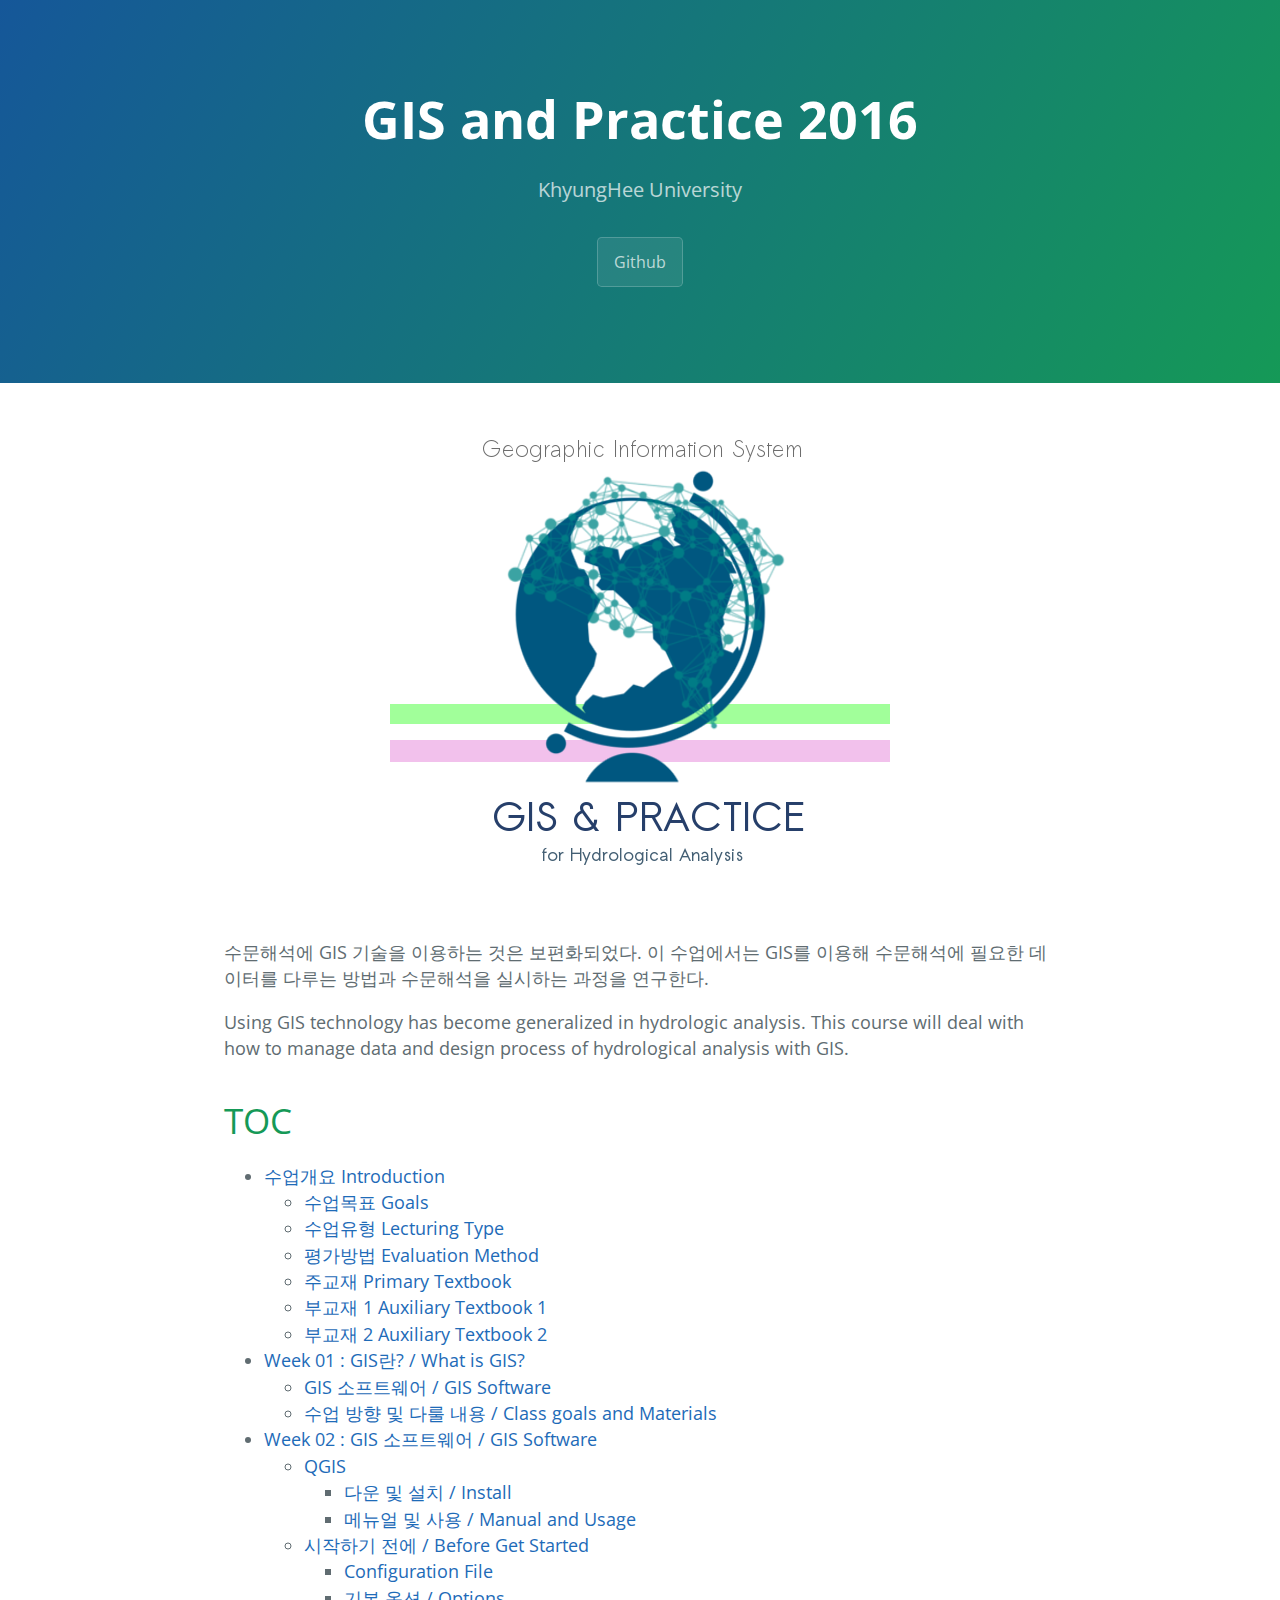
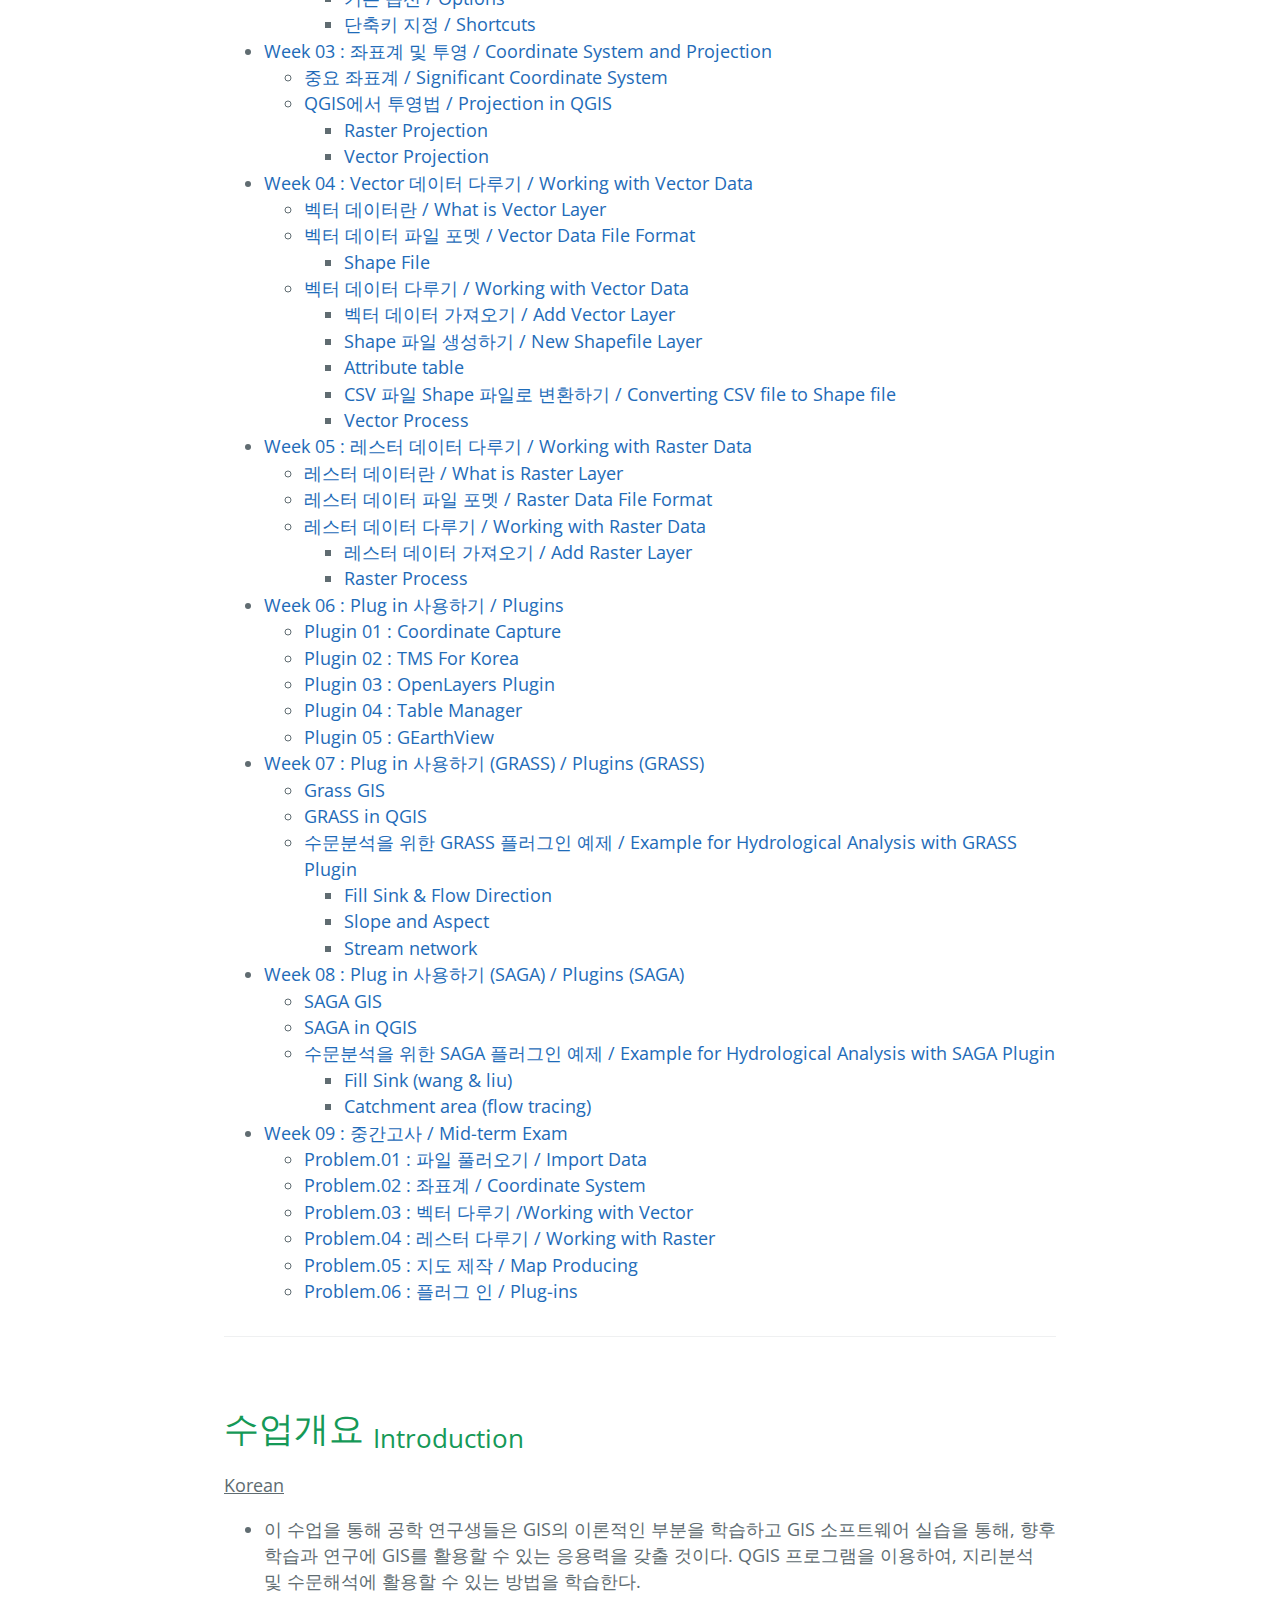
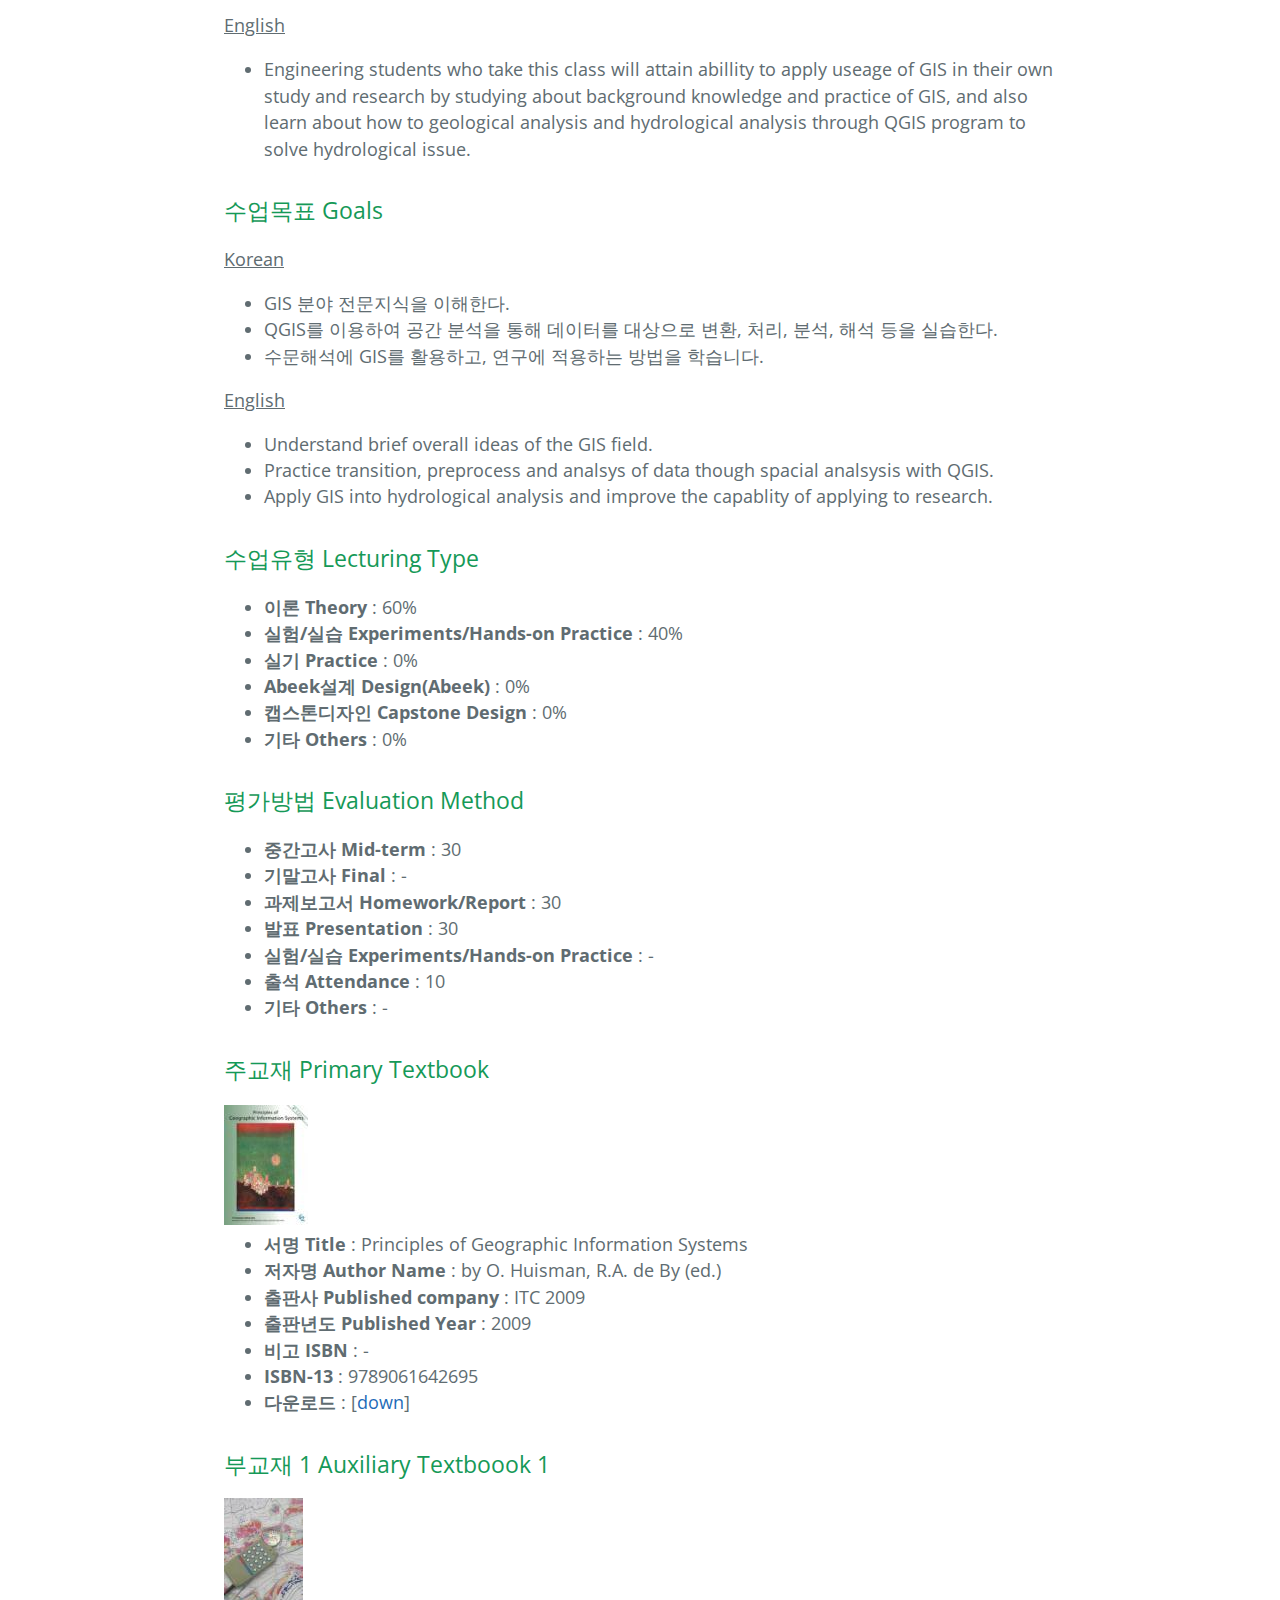
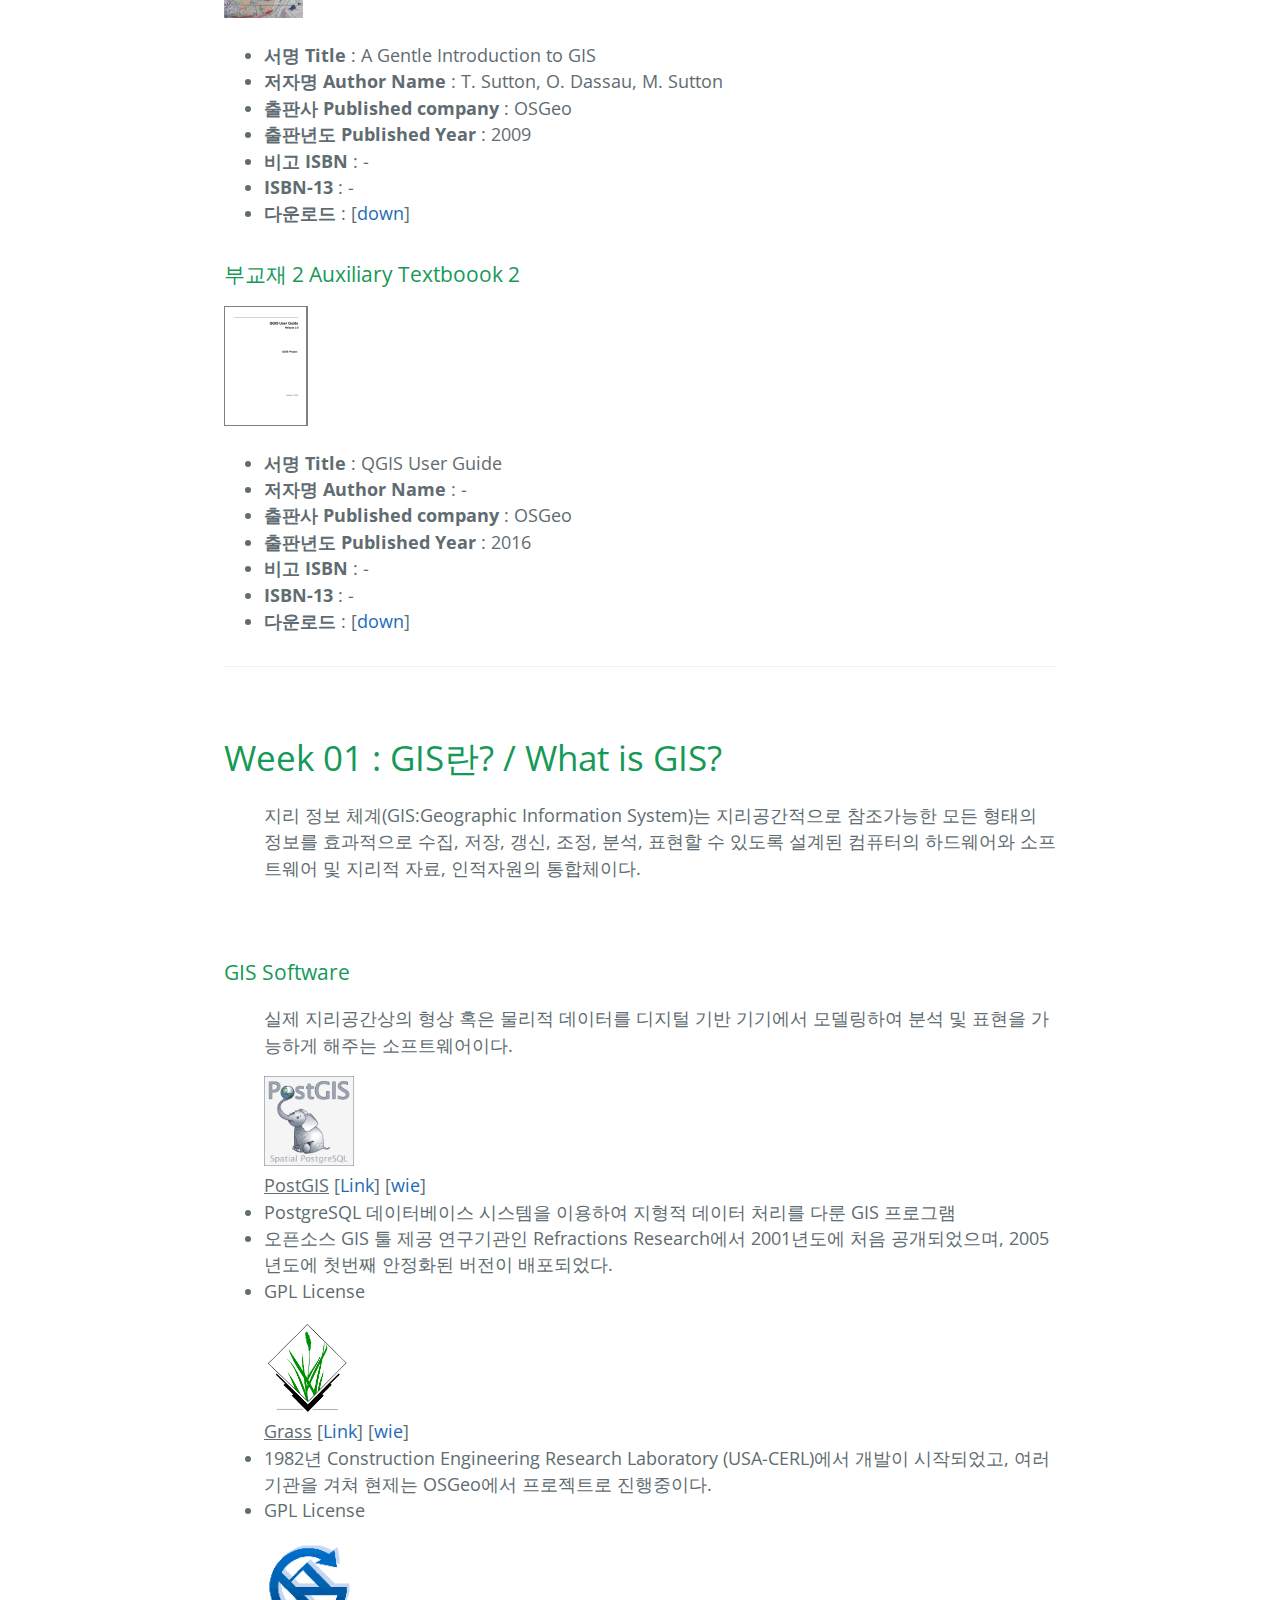
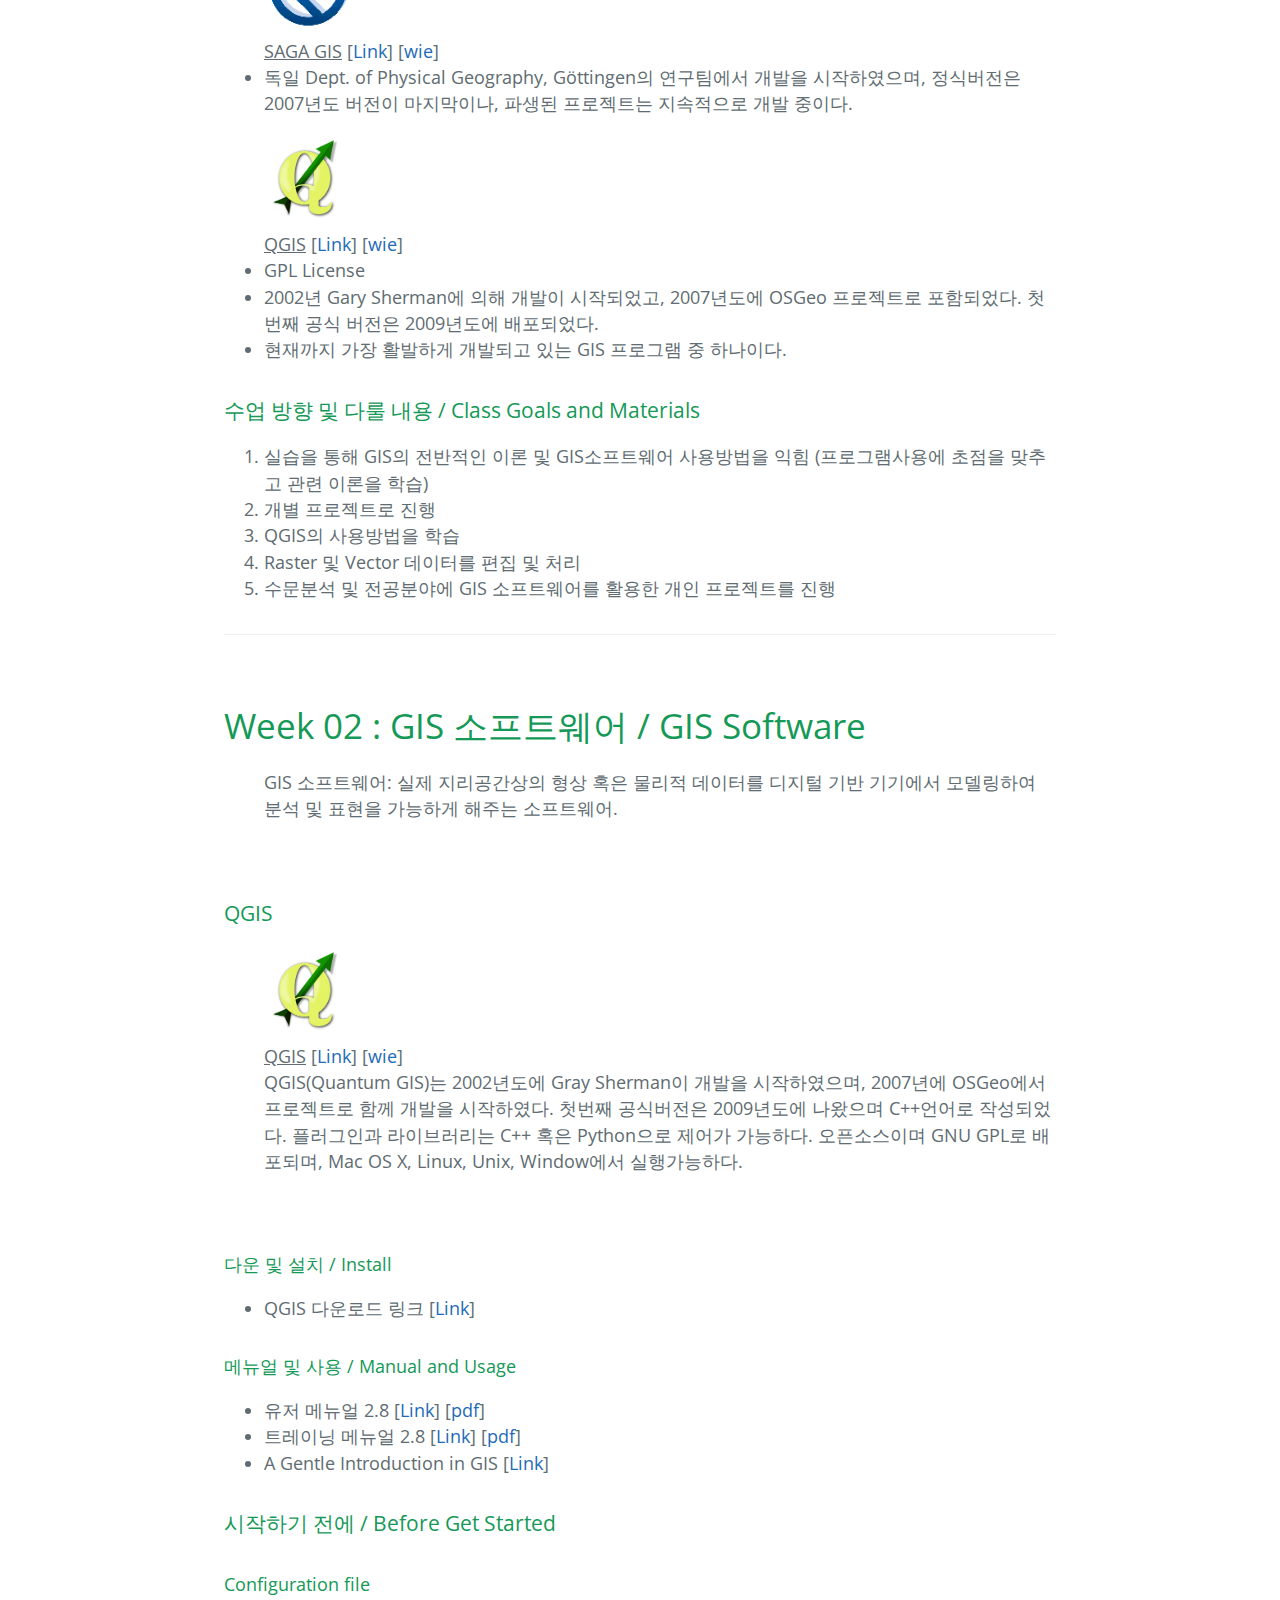
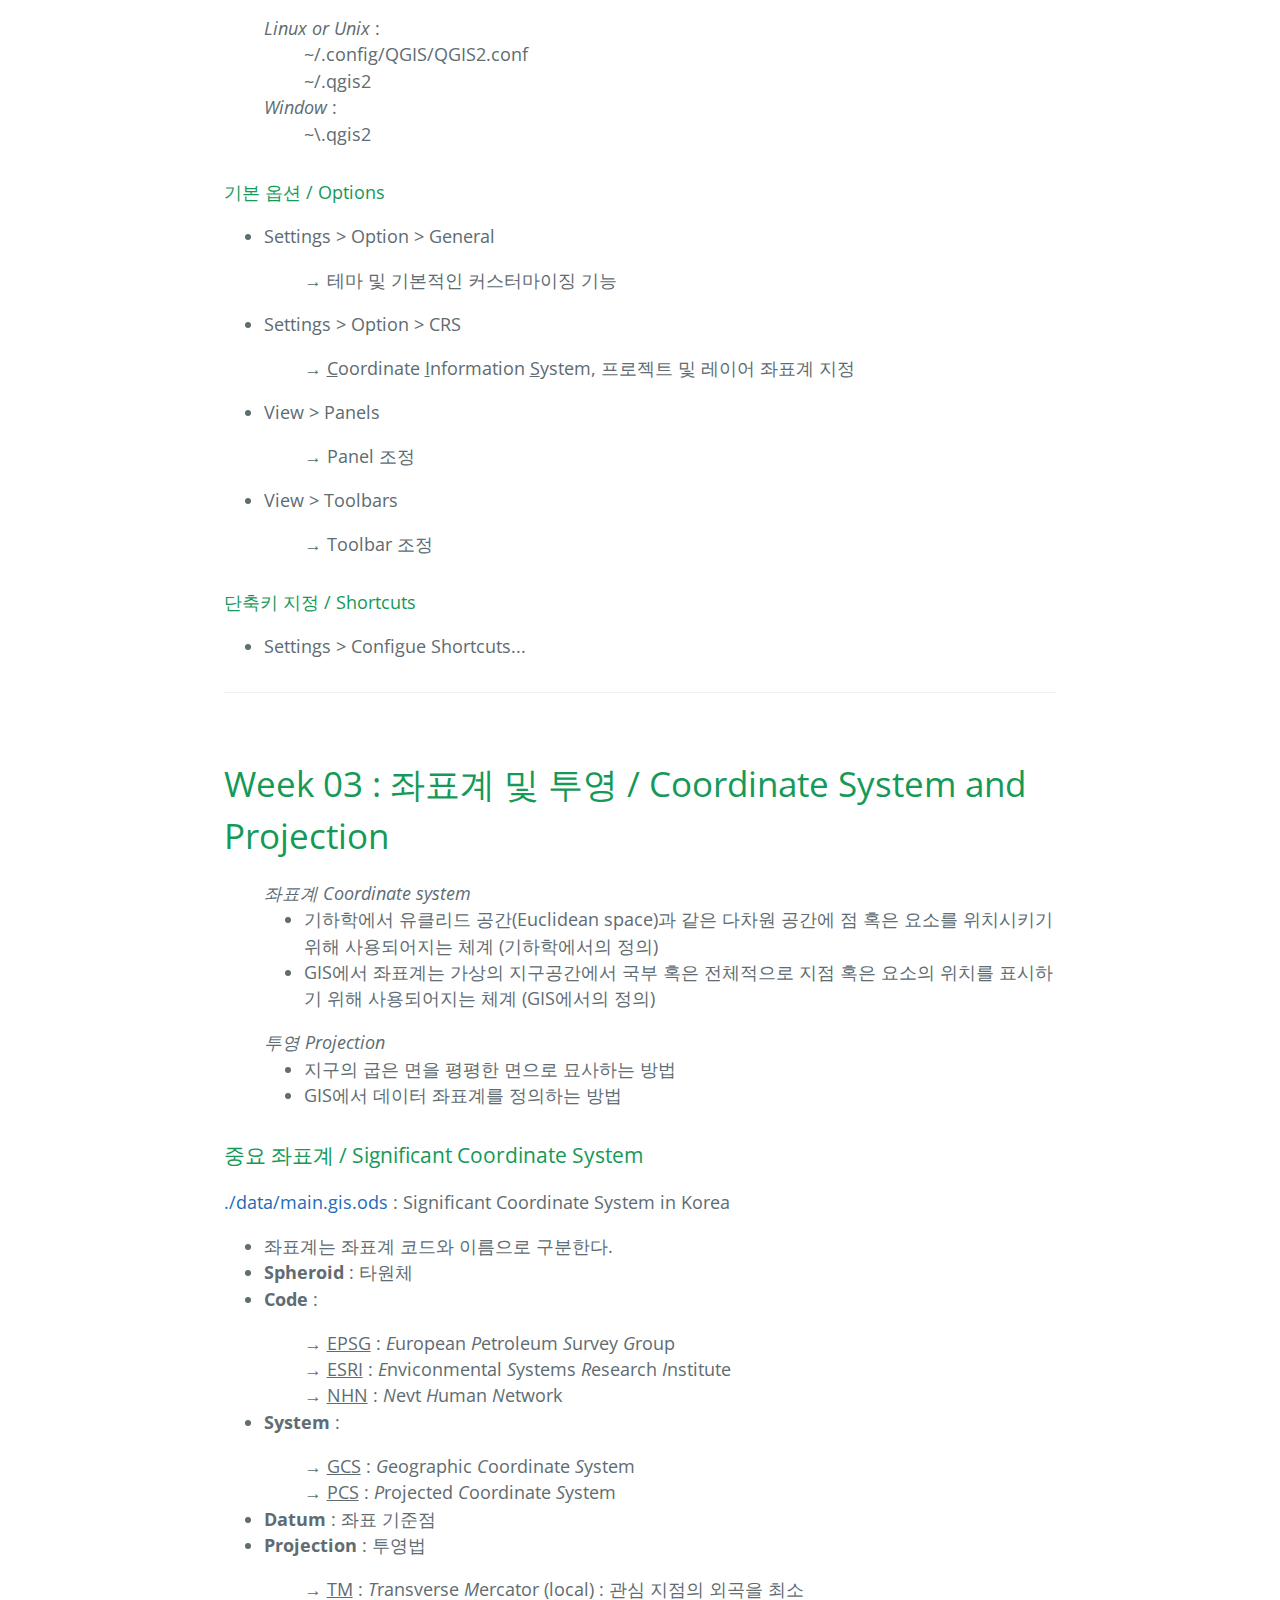
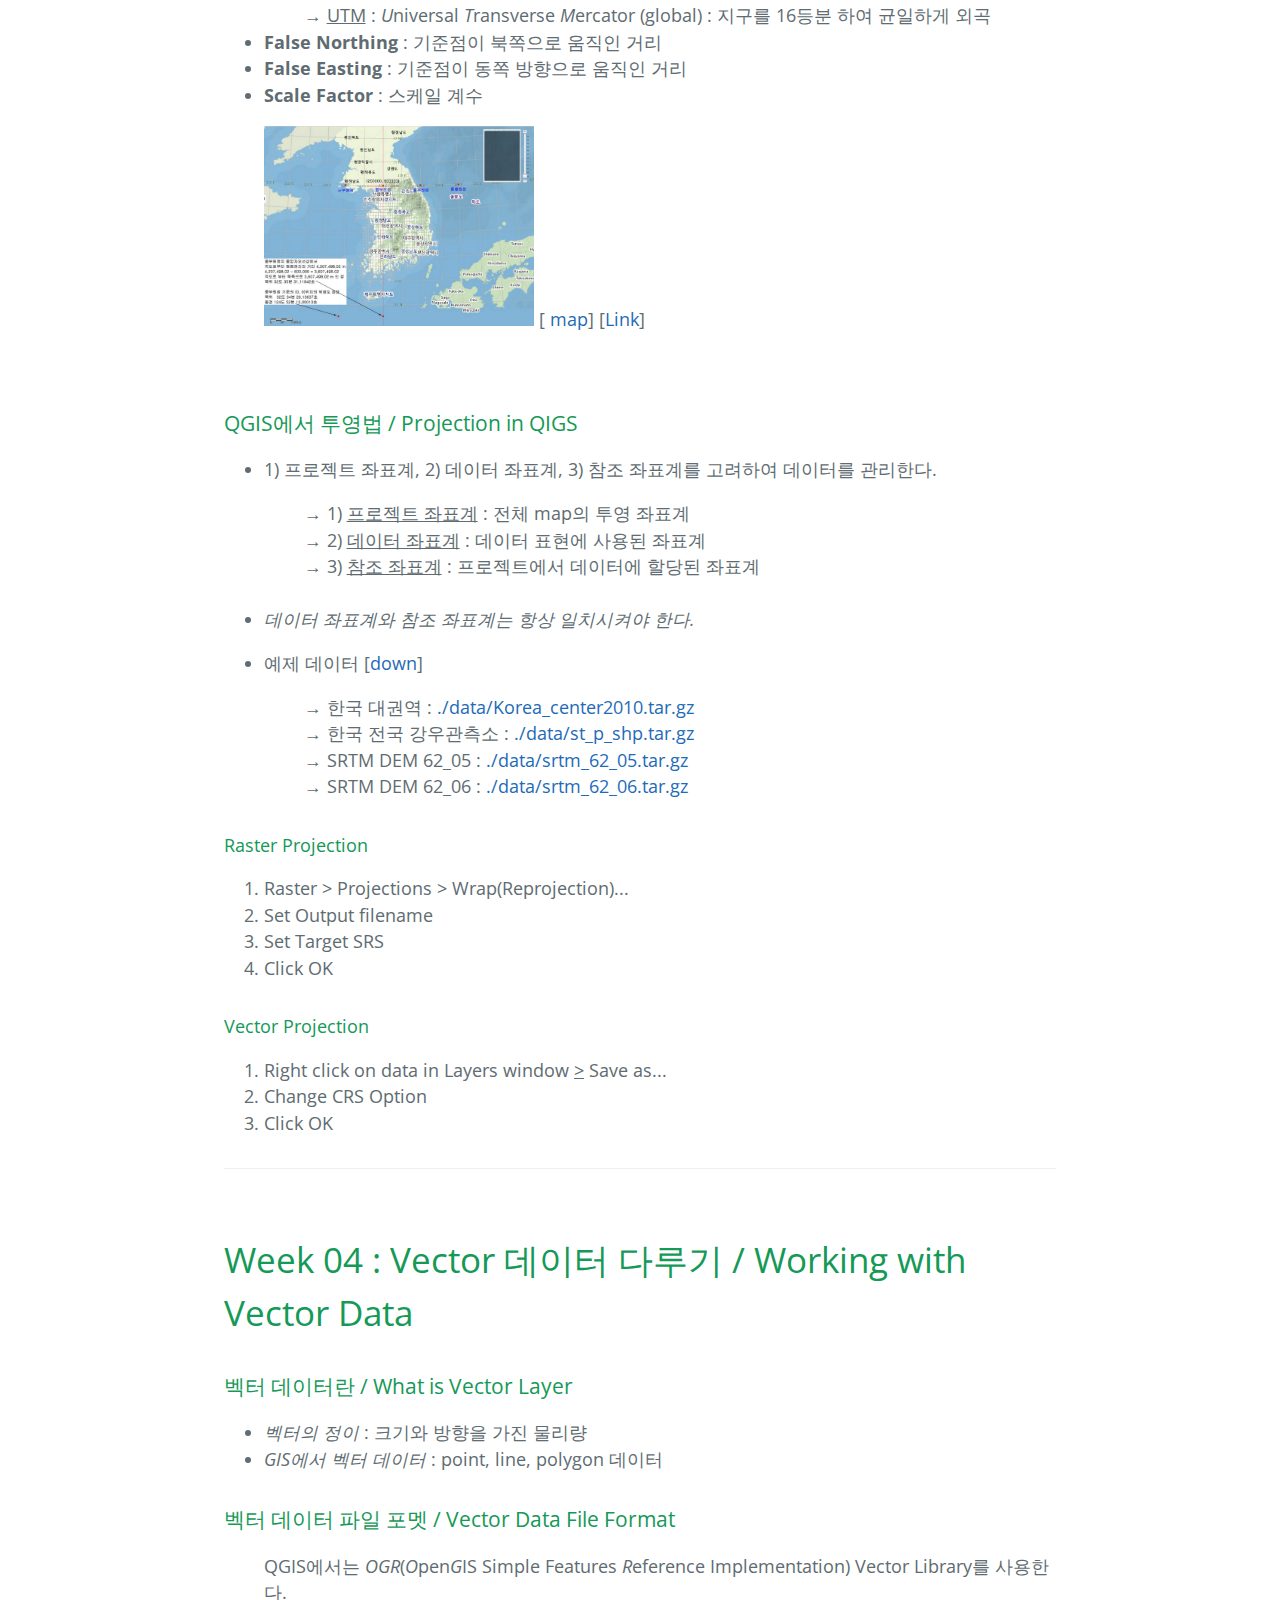
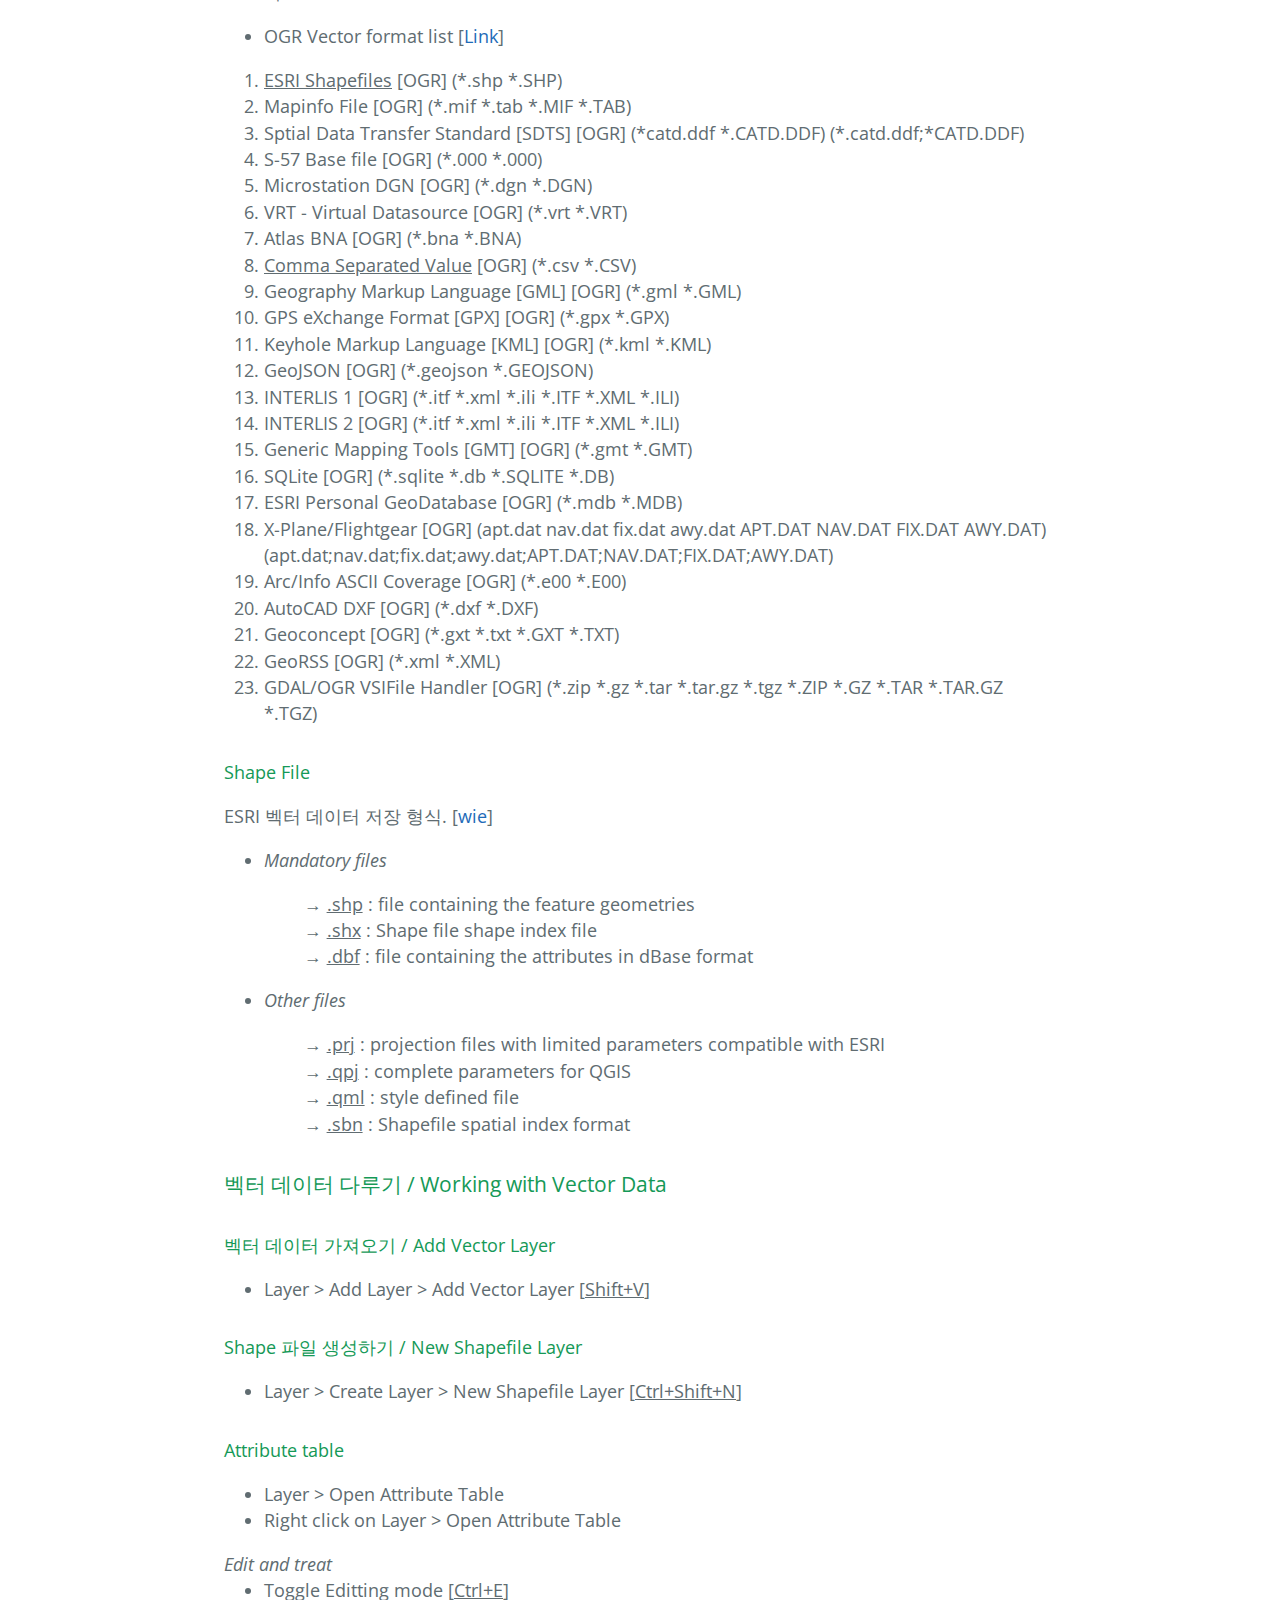
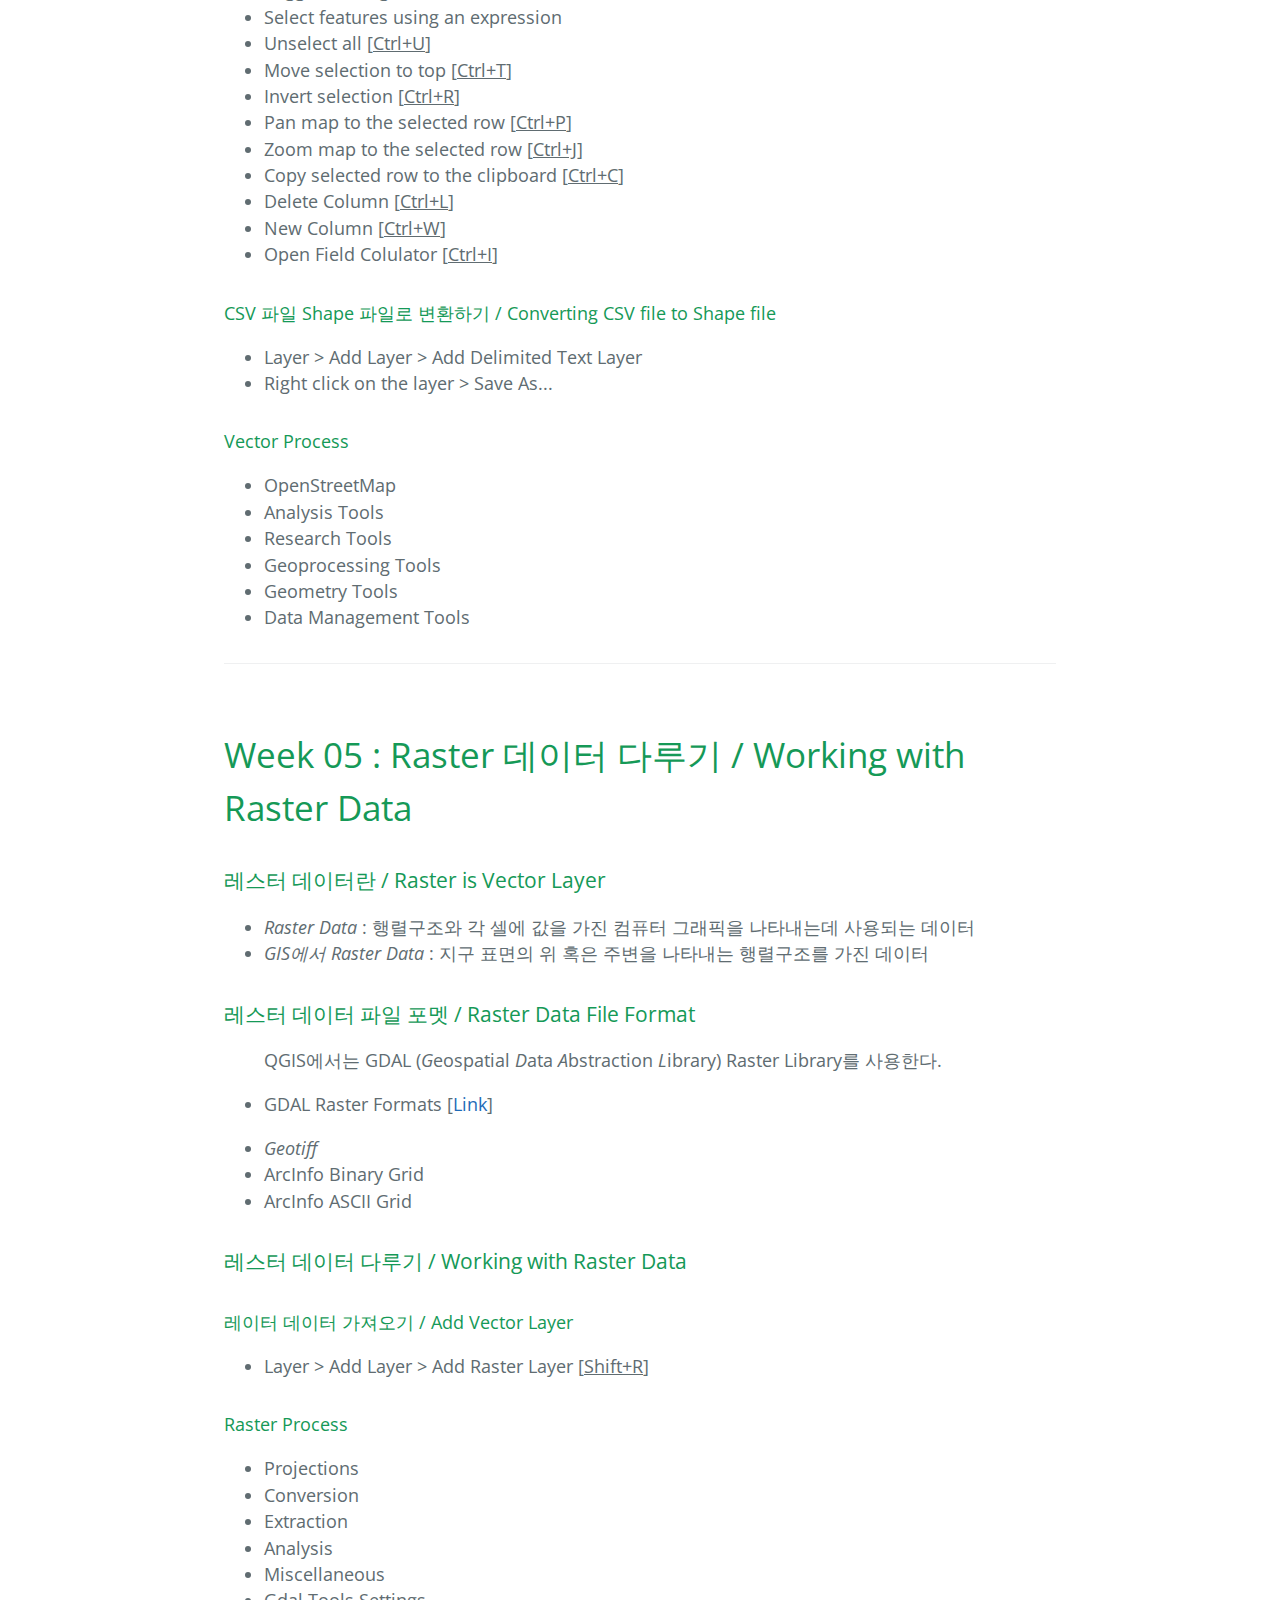
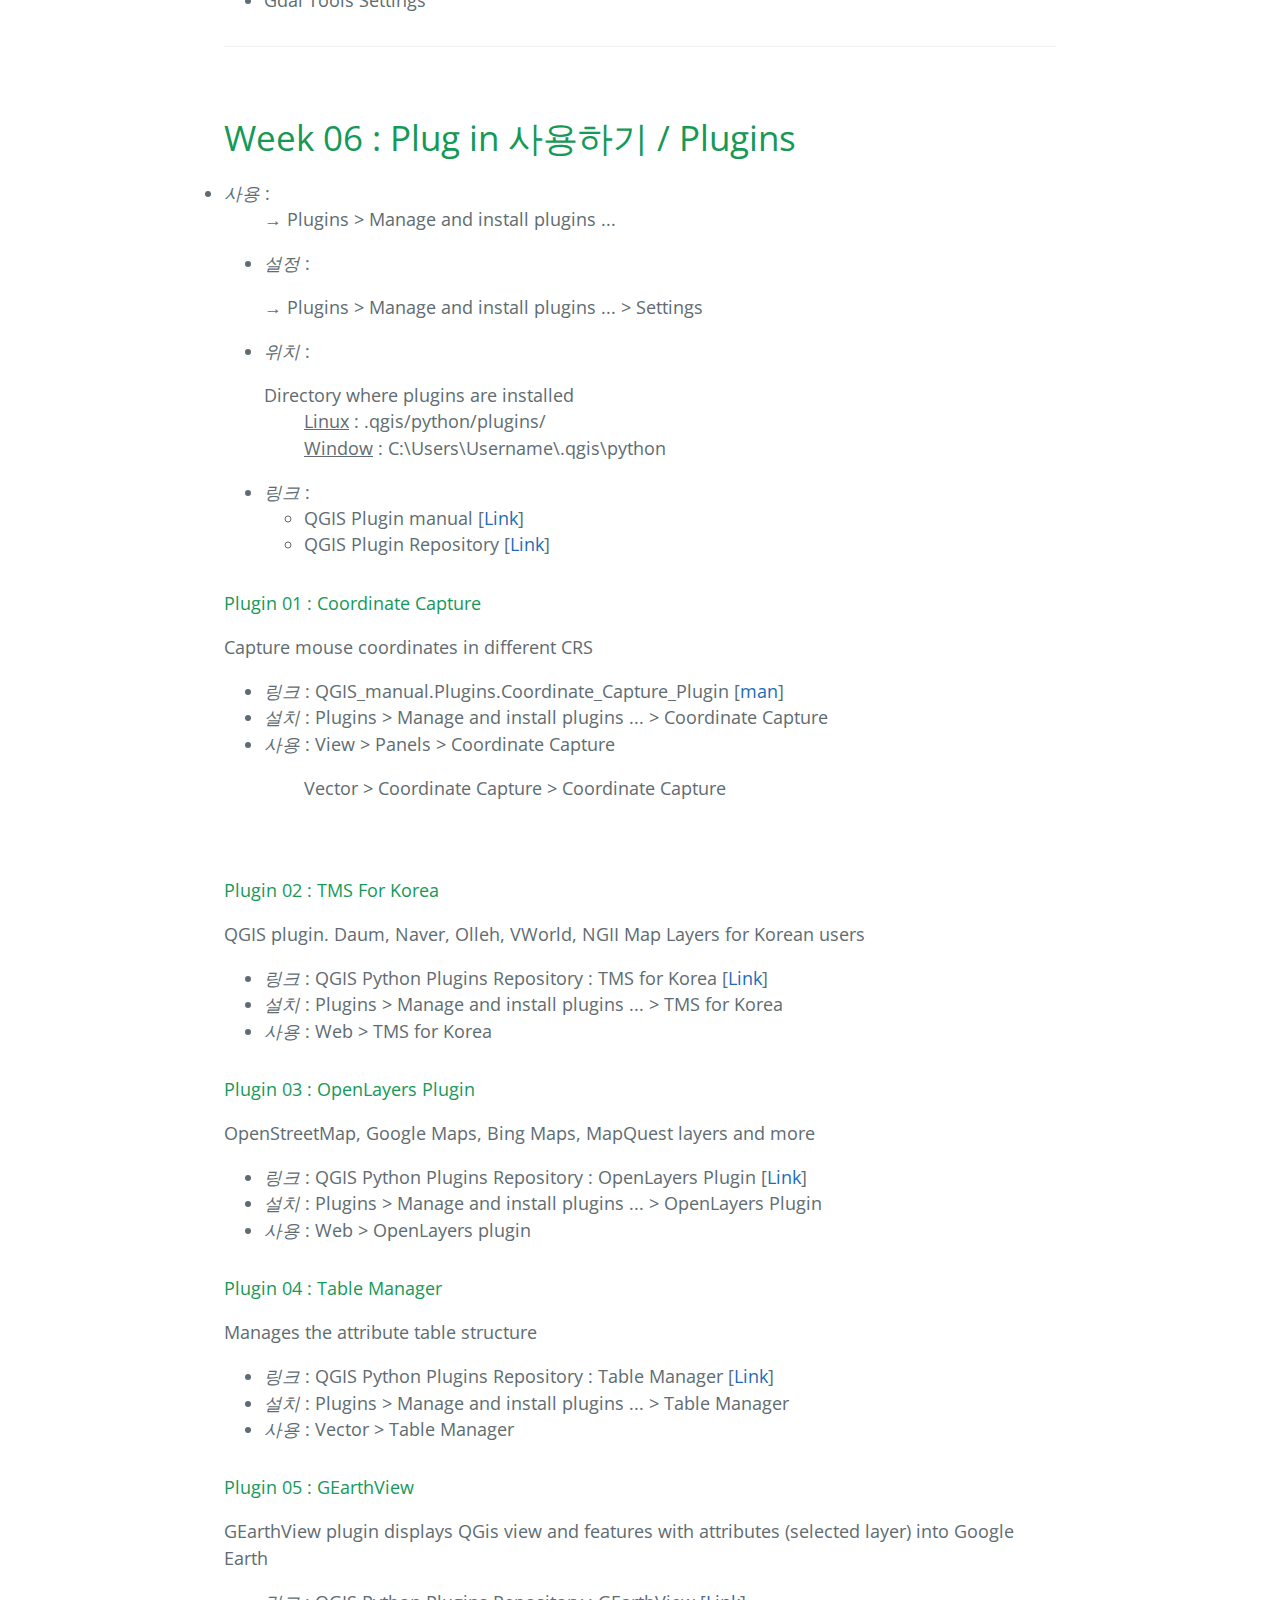
<file: index.html>
<!DOCTYPE html>
<html lang="en-us">

<head>
    <meta charset="UTF-8">
    <title>Se.gisandpractice by Kiwon</title>
    <meta name="viewport" content="width=device-width, initial-scale=1">
    <link rel="stylesheet" type="text/css" href="stylesheets/normalize.css" media="screen">
    <link href='https://fonts.googleapis.com/css?family=Open+Sans:400,700' rel='stylesheet' type='text/css'>
    <link rel="stylesheet" type="text/css" href="stylesheets/stylesheet.css" media="screen">
    <link rel="stylesheet" type="text/css" href="stylesheets/github-light.css" media="screen">
</head>

<body>
    <section class="page-header">
        <h1 class="project-name">GIS and Practice 2016</h1>

        <h2 class="project-tagline">KhyungHee University</h2>
        <a href="https://github.com/Kiwon/se.gisAndPractice" class="btn">Github</a>

    </section>

    <section class="main-content">


        <div class="img-center"><img src="img/gisAndPractice.png" />
        </div>
        <p> 수문해석에 GIS 기술을 이용하는 것은 보편화되었다. 이 수업에서는 GIS를 이용해 수문해석에 필요한 데이터를 다루는 방법과 수문해석을 실시하는 과정을 연구한다.</p>
        <p>Using GIS technology has become generalized in hydrologic analysis. This course will deal with how to manage data and design process of hydrological analysis with GIS.</p>


        <!-- TOC ======================================================== -->
        <!---->
        <!---->
        <!---->
        <!---->
        <!---->
        <h1>TOC</h1>
        <ul>
            <li><a href="#introduction">수업개요 Introduction</a>
                <ul>
                    <li><a href="#goals">수업목표 Goals</a>
                    </li>
                    <li><a href="#lectureing-type">수업유형 Lecturing Type</a>
                    </li>
                    <li><a href="#evaluation-method">평가방법 Evaluation Method</a>
                    </li>
                    <li><a href="#primary-textbook">주교재 Primary Textbook</a>
                    </li>
                    <li><a href="#auxiliary-textbook-1">부교재 1 Auxiliary Textbook 1</a>
                    </li>
                    <li><a href="#auxiliary-textbook-2">부교재 2 Auxiliary Textbook 2</a>
                    </li>

                </ul>
            </li>
            <li><a href="#what-is-gis">Week 01 : GIS란? / What is GIS?</a>
                <ul>
                    <li><a href="#gis-software">GIS 소프트웨어 / GIS Software</a>
                    </li>
                    <li><a href="#class-goals-and-materials">수업 방향 및 다룰 내용 / Class goals and Materials</a>
                    </li>
                </ul>
            </li>
            <li><a href="#gis-software">Week 02 : GIS 소프트웨어 / GIS Software</a>
                <ul>
                    <li><a href="#qgis">QGIS</a>
                        <ul>
                            <li><a href="#install">다운 및 설치 / Install</a>
                            </li>
                            <li><a href="#manual-and-usage">메뉴얼 및 사용 / Manual and Usage</a>
                            </li>
                        </ul>
                    </li>
                    <li><a href="#before-get-started">시작하기 전에 / Before Get Started</a>
                        <ul>
                            <li><a href="#configuration-file">Configuration File</a>
                            </li>
                            <li><a href="#options">기본 옵션 / Options</a>
                            </li>
                            <li><a href="#shortcuts">단축키 지정 / Shortcuts</a>
                            </li>
                        </ul>
                    </li>
                </ul>
            </li>
            <li><a href="#coordinate-system-and-projection">Week 03 : 좌표계 및 투영 / Coordinate System and Projection </a>
                <ul>
                    <li><a href="#significant-coordinate-system">중요 좌표계 / Significant Coordinate System</a>
                    </li>
                    <li><a href="#projection-in-qgis">QGIS에서 투영법 / Projection in QGIS</a>
                        <ul>
                            <li><a href="#raster-projection">Raster Projection</a>
                            </li>
                            <li><a href="#vector-projection">Vector Projection</a>
                            </li>
                        </ul>
                    </li>
                </ul>
            </li>
            <li><a href="#working-with-vector-data">Week 04 : Vector 데이터 다루기 / Working with Vector Data </a>
                <ul>
                    <li><a href="#what-is-vector-layer">벡터 데이터란 / What is Vector Layer</a>
                    </li>
                    <li><a href="#vector-data-file-format">벡터 데이터 파일 포멧 / Vector Data File Format</a>
                        <ul>
                            <li><a href="#shape-file">Shape File</a>
                            </li>
                        </ul>
                    </li>
                    <li><a href="#working-with-vector-data">벡터 데이터 다루기 / Working with Vector Data</a>
                        <ul>
                            <li><a href="#add-vector-layer">벡터 데이터 가져오기 / Add Vector Layer</a>
                            </li>
                            <li><a href="#new-shapefile-layer">Shape 파일 생성하기 / New Shapefile Layer</a>
                            </li>
                            <li><a href="#attribute-table">Attribute table</a>
                            </li>
                            <li><a href="#converting-csv-file-to-shape-file">CSV 파일 Shape 파일로 변환하기 / Converting CSV file to Shape file</a>
                            </li>
                            <li><a href="#vector-process">Vector Process</a>
                            </li>
                        </ul>
                    </li>
                </ul>
            </li>
            <li><a href="#working-with-raster-data">Week 05 : 레스터 데이터 다루기 / Working with Raster Data </a>
                <ul>
                    <li><a href="#what-is-raster-layer">레스터 데이터란 / What is Raster Layer</a>
                    </li>
                    <li><a href="#raster-data-file-format">레스터 데이터 파일 포멧 / Raster Data File Format</a>
                    </li>
                    <li><a href="#working-with-raster-data">레스터 데이터 다루기 / Working with Raster Data</a>
                        <ul>
                            <li><a href="#add-raster-layer">레스터 데이터 가져오기 / Add Raster Layer</a>
                            </li>
                            <li><a href="#raster-process">Raster Process</a>
                            </li>
                        </ul>
                    </li>              
                </ul>
            </li>
            <li><a href="#week-06">Week 06 : Plug in 사용하기 / Plugins </a>
                <ul>
                    <li><a href="#Plugin-01">Plugin 01 : Coordinate Capture</a>
                    </li>
                    <li><a href="#plugin-02">Plugin 02 : TMS For Korea</a>
                    </li>
                    <li><a href="#plugin-03">Plugin 03 : OpenLayers Plugin</a>
                    </li>
                    <li><a href="#plugin-04">Plugin 04 : Table Manager</a>
                    </li>
                    <li><a href="#plugin-05">Plugin 05 : GEarthView</a>
                    </li>
                </ul>
            </li>
            <li><a href="#week-07">Week 07 : Plug in 사용하기 (GRASS) / Plugins (GRASS)</a>
                <ul>
                    <li><a href="#grass-gis">Grass GIS</a>
                    </li>
                    <li><a href="#grass-in-qgis">GRASS in QGIS</a>
                    </li>
                    <li><a href="#example-for-hydrological-analysis-with-grass-plugin">수문분석을 위한 GRASS 플러그인 예제 / Example for Hydrological Analysis with GRASS Plugin</a>
                    <ul>
                        <li><a href="#fill-sink-flow-direction">Fill Sink &amp; Flow Direction</a>
                        </li>
                        <li><a href="#slope-and-aspect">Slope and Aspect</a>
                        </li>
                        <li><a href="#stream-network">Stream network</a>
                        </li>    
                    </ul>
                    </li>
                </ul>
            </li>
            <li><a href="#week-08">Week 08 : Plug in 사용하기 (SAGA) / Plugins (SAGA) </a>
                <ul>
                    <li><a href="#saga-gis">SAGA GIS</a>
                    </li>
                    <li><a href="#saga-in-qgis">SAGA in QGIS</a>
                    </li>
                    <li><a href="#example-for-hydrological-analysis-with-saga-plugin">수문분석을 위한 SAGA 플러그인 예제 / Example for Hydrological Analysis with SAGA Plugin</a>
                    <ul>
                        <li><a href="#fill-sink">Fill Sink (wang &amp; liu)</a>
                        </li>
                        <li><a href="#catchment-area">Catchment area (flow tracing)</a>
                        </li>
                    </ul>
                    </li>
                </ul>
            </li>
            <li><a href="#week-09">Week 09 : 중간고사 / Mid-term Exam</a>
                <ul>
                    <li><a href="#problem.01">Problem.01 : 파일 풀러오기 / Import Data</a>
                    </li>
                    <li><a href="#problem.02">Problem.02 : 좌표계 / Coordinate System</a>
                    </li>
                    <li><a href="#problem.03">Problem.03 : 벡터 다루기 /Working with Vector
</a>
                    </li>
                    <li><a href="#problem.04">Problem.04 : 레스터 다루기 / Working with Raster
</a>
                    </li>
                    <li><a href="#problem.05">Problem.05 : 지도 제작 / Map Producing
</a>
                    </li>
                    <li><a href="#problem.06">Problem.06 : 플러그 인 / Plug-ins
</a>
                    </li>

                    </ul>
            </li>
            
            
        </ul>
        
       
        <!-- 수업개요 Introduction ======================================================== -->
        <!---->
        <!---->
        <!---->
        <!---->
        <!---->
        <div class="line-basic"> </div>
        <h1 id="introduction">수업개요 <sub>Introduction</sub></h1>




        <p>
            <u>Korean</u>
            <br>
        </p>
        <ul style="padding-left: 30pt">
            <li>이 수업을 통해 공학 연구생들은 GIS의 이론적인 부분을 학습하고 GIS 소프트웨어 실습을 통해, 향후 학습과 연구에 GIS를 활용할 수 있는 응용력을 갖출 것이다. QGIS 프로그램을 이용하여, 지리분석 및 수문해석에 활용할 수 있는 방법을 학습한다.
            </li>
        </ul>
        <p></p>

        <p>
            <u>English</u>
            <br>
        </p>
        <ul style="padding-left: 30pt">
            <li>Engineering students who take this class will attain abillity to apply useage of GIS in their own study and research by studying about background knowledge and practice of GIS, and also learn about how to geological analysis and hydrological analysis through QGIS program to solve hydrological issue.</li>
        </ul>
        <p></p>

        <h2 id="goals">수업목표 Goals</h2>

        <p>
            <u>Korean</u>
            <br>
        </p>
        <ul style="padding-left: 30pt">
            <li>GIS 분야 전문지식을 이해한다.</li>
            <li>QGIS를 이용하여 공간 분석을 통해 데이터를 대상으로 변환, 처리, 분석, 해석 등을 실습한다.</li>
            <li>수문해석에 GIS를 활용하고, 연구에 적용하는 방법을 학습니다.</li>
        </ul>
        <p></p>

        <p>
            <u>English</u>
            <br>
        </p>
        <ul style="padding-left: 30pt">
            <li>Understand brief overall ideas of the GIS field.</li>
            <li>Practice transition, preprocess and analsys of data though spacial analsysis with QGIS.</li>
            <li>Apply GIS into hydrological analysis and improve the capablity of applying to research.</li>
        </ul>
        <p></p>

        <h2 id="lecturing-type">수업유형 Lecturing Type</h2>

        <p>
        </p>
        <ul style="padding-left: 30pt">
            <li><b>이론 Theory</b> : 60%</li>
            <li><b>실험/실습 Experiments/Hands-on Practice</b> : 40%</li>
            <li><b>실기 Practice</b> : 0%</li>
            <li><b>Abeek설계 Design(Abeek) </b>: 0%</li>
            <li><b>캡스톤디자인 Capstone Design</b> : 0%</li>
            <li><b>기타 Others</b> : 0%</li>
        </ul>

        <h2 id="evaluation-method">평가방법 Evaluation Method </h2>

        <p>
        </p>
        <ul style="padding-left: 30pt">
            <li><b>중간고사 Mid-term</b> : 30</li>
            <li><b>기말고사 Final</b> : -</li>
            <li><b>과제보고서 Homework/Report</b> : 30</li>
            <li><b>발표 Presentation</b> : 30</li>
            <li><b>실험/실습 Experiments/Hands-on Practice</b> : -</li>
            <li><b>출석 Attendance</b> : 10</li>
            <li><b>기타 Others</b> : -</li>
        </ul>
        <p></p>


        <h2 id="primary-textbook">주교재 Primary Textbook </h2>

        <p>
        </p>
        <img src="img/book.principles%20of%20Geographical%20Information%20Systems.jpg" />
        <ul style="padding-left: 30pt">
            <li><b>서명 Title</b> : Principles of Geographic Information Systems</li>
            <li><b>저자명 Author Name</b> : by O. Huisman, R.A. de By (ed.)</li>
            <li><b>출판사 Published company</b> : ITC 2009</li>
            <li><b>출판년도 Published Year</b> : 2009</li>
            <li><b>비고 ISBN </b>: -</li>
            <li><b>ISBN-13</b> : 9789061642695</li>
            <li><b>다운로드</b> : [<a target="_blank" class="http" title="down" href="http://www.e-booksdirectory.com/details.php?ebook=8312">down</a>]</li>

        </ul>
        <p></p>


        <h2 id="auxiliary-textbook-1">부교재 1 Auxiliary Textboook 1</h2>
        <img src="img/book.AGentleIntroductonToGIS.jpg" />
        <p>
        </p>
        <ul style="padding-left: 30pt">
            <li><b>서명 Title</b> : A Gentle Introduction to GIS</li>
            <li><b>저자명 Author Name</b> : T. Sutton, O. Dassau, M. Sutton</li>
            <li><b>출판사 Published company</b> : OSGeo</li>
            <li><b>출판년도 Published Year</b> : 2009</li>
            <li><b>비고 ISBN </b>: -</li>
            <li><b>ISBN-13</b> : -</li>
            <li><b>다운로드</b> : [<a target="_blank" class="http" title="down" href="http://www.e-booksdirectory.com/details.php?ebook=4906">down</a>]</li>

        </ul>
        <p></p>


        <h3 id="auxiliary-textbook-2">부교재 2 Auxiliary Textboook 2</h3>
        <img src="img/book.qgis.userguide.png" />
        <p>
        </p>
        <ul style="padding-left: 30pt">
            <li><b>서명 Title</b> : QGIS User Guide</li>
            <li><b>저자명 Author Name</b> : -</li>
            <li><b>출판사 Published company</b> : OSGeo</li>
            <li><b>출판년도 Published Year</b> : 2016</li>
            <li><b>비고 ISBN </b>: -</li>
            <li><b>ISBN-13</b> : -</li>
            <li><b>다운로드</b> : [<a target="_blank" class="http" title="down" href="http://docs.qgis.org/2.8/pdf/en/QGIS-2.8-UserGuide-en.pdf">down</a>]</li>

        </ul>

        <!-- Week 01 GIS란? ======================================================== -->
        <!---->
        <!---->
        <!---->
        <!---->
        <!---->
        <div class="line-basic"> </div>
        <h1 id="what-is-gis">Week 01 : GIS란? / What is GIS?</h1>

        <p>
        </p>
        <div style="padding-left: 30pt">
            지리 정보 체계(GIS:Geographic Information System)는 지리공간적으로 참조가능한 모든 형태의 정보를 효과적으로 수집, 저장, 갱신, 조정, 분석, 표현할 수 있도록 설계된 컴퓨터의 하드웨어와 소프트웨어 및 지리적 자료, 인적자원의 통합체이다.
        </div>
        <p></p>

        <br>

        <h3 id="gis-software">GIS Software</h3>

        <p>
        </p>
        <div style="padding-left: 30pt">
            실제 지리공간상의 형상 혹은 물리적 데이터를 디지털 기반 기기에서 모델링하여 분석 및 표현을 가능하게 해주는 소프트웨어이다.
        </div>
        <p></p>

        <p>
        </p>
        <div style="padding-left: 30pt">
            <img src="img/PostGIS_logo.png" height="90">
            <br>
            <u>PostGIS</u> [<a href="http://postgis.net/" title="Link" class="http" target="_blank">Link</a>] [<a href="https://en.wikipedia.org/wiki/PostGIS" title="wie" class="https" target="_blank">wie</a>]
        </div>
        <ul style="padding-left: 30pt">
            <li>PostgreSQL 데이터베이스 시스템을 이용하여 지형적 데이터 처리를 다룬 GIS 프로그램</li>
            <li>오픈소스 GIS 툴 제공 연구기관인 Refractions Research에서 2001년도에 처음 공개되었으며, 2005년도에 첫번째 안정화된 버전이 배포되었다.</li>
            <li>GPL License</li>
        </ul>
        <p></p>

        <p>
        </p>
        <div style="padding-left: 30pt">
            <img src="img/grass.png" height="90">
            <br>
            <u>Grass</u> [<a href="http://www.google.com/url?sa=t&amp;rct=j&amp;q=&amp;esrc=s&amp;source=web&amp;cd=1&amp;ved=0CCQQFjAA&amp;url=http%3A%2F%2Fgrass.osgeo.org%2F&amp;ei=rXMhVNLpO8L98QXWqoHQCQ&amp;usg=AFQjCNERBp00bCrLnLZ5cq_qY62KY9BQrA&amp;sig2=skuZ5CHvSBr4AL5Qp4gVBQ&amp;bvm=bv.75775273,d.dGc" title="Link" class="http" target="_blank">Link</a>] [<a href="https://en.wikipedia.org/wiki/GRASS_GIS" title="wie" class="https" target="_blank">wie</a>]
        </div>
        <ul style="padding-left: 30pt">
            <li>1982년 Construction Engineering Research Laboratory (USA-CERL)에서 개발이 시작되었고, 여러 기관을 겨쳐 현제는 OSGeo에서 프로젝트로 진행중이다.</li>
            <li>GPL License</li>
        </ul>
        <p></p>

        <p>
        </p>
        <div style="padding-left: 30pt">
            <img src="img/saga_icon_100x100.png" height="90">
            <br>
            <u>SAGA GIS</u> [<a href="http://www.saga-gis.org/en/index.html" title="Link" class="http" target="_blank">Link</a>] [<a href="https://en.wikipedia.org/wiki/SAGA_GIS" title="wie" class="https" target="_blank">wie</a>]
        </div>
        <ul style="padding-left: 30pt">
            <li>독일 Dept. of Physical Geography, Göttingen의 연구팀에서 개발을 시작하였으며, 정식버전은 2007년도 버전이 마지막이나, 파생된 프로젝트는 지속적으로 개발 중이다.</li>
        </ul>
        <p></p>

        <p>
        </p>
        <div style="padding-left: 30pt">
            <img src="img/QGis_Logo1.png" height="90">
            <br>
            <u>QGIS</u> [<a href="http://www.qgis.org/" title="Link" class="http" target="_blank">Link</a>] [<a href="https://en.wikipedia.org/wiki/Qgis" title="wie" class="https" target="_blank">wie</a>]
        </div>
        <ul style="padding-left: 30pt">
            <li>GPL License</li>
            <li>2002년 Gary Sherman에 의해 개발이 시작되었고, 2007년도에 OSGeo 프로젝트로 포함되었다. 첫번째 공식 버전은 2009년도에 배포되었다.</li>
            <li>현재까지 가장 활발하게 개발되고 있는 GIS 프로그램 중 하나이다.</li>
        </ul>
        <p></p>

        <h3 id="class-goals-and-materials">수업 방향 및 다룰 내용 / Class Goals and Materials</h3>

        <p>
        </p>
        <ol style="padding-left: 30pt" start="1" type="1">
            <li>실습을 통해 GIS의 전반적인 이론 및 GIS소프트웨어 사용방법을 익힘 (프로그램사용에 초점을 맞추고 관련 이론을 학습)</li>
            <li>개별 프로젝트로 진행</li>
            <li>QGIS의 사용방법을 학습</li>
            <li>Raster 및 Vector 데이터를 편집 및 처리</li>
            <li>수문분석 및 전공분야에 GIS 소프트웨어를 활용한 개인 프로젝트를 진행</li>
        </ol>
        <p></p>

        <!-- Week 02 : GIS 소프트웨어 및 QGIS ==========================================  -->
        <!---->
        <!---->
        <!---->
        <!---->
        <!---->
        <div class="line-basic"> </div>
        <h1 id="gis-software">Week 02 : GIS 소프트웨어 / GIS Software</h1>

        <p>
        </p>
        <div style="padding-left: 30pt">
            GIS 소프트웨어: 실제 지리공간상의 형상 혹은 물리적 데이터를 디지털 기반 기기에서 모델링하여 분석 및 표현을 가능하게 해주는 소프트웨어.
        </div>
        <p></p>

        <br>

        <h3 id="qgis">QGIS</h3>

        <p>
        </p>
        <div style="padding-left: 30pt">
            <img src="img/QGis_Logo1.png" height="90">
            <br>
            <u>QGIS</u> [<a href="http://www.qgis.org/" title="Link" class="http" target="_blank">Link</a>] [<a href="https://en.wikipedia.org/wiki/Qgis" title="wie" class="https">wie</a>]
            <br> QGIS(Quantum GIS)는 2002년도에 Gray Sherman이 개발을 시작하였으며, 2007년에 OSGeo에서 프로젝트로 함께 개발을 시작하였다. 첫번째 공식버전은 2009년도에 나왔으며 C++언어로 작성되었다. 플러그인과 라이브러리는 C++ 혹은 Python으로 제어가 가능하다. 오픈소스이며 GNU GPL로 배포되며, Mac OS X, Linux, Unix, Window에서 실행가능하다.
        </div>
        <p></p>

        <br>

        <h4 id="install">다운 및 설치 / Install</h4>

        <p>
        </p>
        <ul style="padding-left: 30pt">
            <li>QGIS 다운로드 링크 [<a href="http://www.qgis.org/en/site/forusers/download.html" title="Link" class="http" target="_blank">Link</a>]</li>
        </ul>
        <p></p>

        <h4 id="manual-and-usage">메뉴얼 및 사용 / Manual and Usage</h4>

        <p>
        </p>
        <ul style="padding-left: 30pt">
            <li>유저 메뉴얼 2.8 [<a href="http://docs.qgis.org/2.8/en/docs/user_manual/" title="Link" class="http" target="_blank">Link</a>] [<a href="http://docs.qgis.org/2.8/pdf/en/QGIS-2.8-UserGuide-en.pdf" title="pdf" class="http" target="_blank">pdf</a>]</li>
            <li>트레이닝 메뉴얼 2.8 [<a href="http://docs.qgis.org/2.8/en/docs/training_manual/" title="Link" class="http" target="_blank">Link</a>] [<a href="http://docs.qgis.org/2.8/pdf/en/QGIS-2.8-QGISTrainingManual-en.pdf" title="pdf" class="http" target="_blank">pdf</a>]</li>
            <li>A Gentle Introduction in GIS [<a href="http://docs.qgis.org/2.8/en/docs/gentle_gis_introduction" title="Link" class="http" target="_blank">Link</a>]</li>
        </ul>
        <p></p>

        <h3 id="before-get-started">시작하기 전에 / Before Get Started</h3>
        <h4 id="configuration-file">Configuration file</h4>

        <p>
        </p>
        <div style="padding-left: 30pt">
            <i>Linux or Unix</i> :
        </div>
        <div style="padding-left: 60pt">
            ~/.config/QGIS/QGIS2.conf
            <br> ~/.qgis2
        </div>
        <div style="padding-left: 30pt">
            <i>Window</i> :
        </div>
        <div style="padding-left: 60pt">
            ~\.qgis2
        </div>
        <p></p>


        <h4 id="options">기본 옵션 / Options</h4>

        <p>
        </p>
        <ul style="padding-left: 30pt">
            <li>Settings &gt; Option &gt; General </li>
        </ul>
        <div style="padding-left: 60pt">
            → 테마 및 기본적인 커스터마이징 기능
        </div>
        <p></p>

        <p>
        </p>
        <ul style="padding-left: 30pt">
            <li>Settings &gt; Option &gt; CRS</li>
        </ul>
        <div style="padding-left: 60pt">
            → <u>C</u>oordinate <u>I</u>nformation <u>S</u>ystem, 프로젝트 및 레이어 좌표계 지정
        </div>
        <p></p>

        <p>
        </p>
        <ul style="padding-left: 30pt">
            <li>View &gt; Panels</li>
        </ul>
        <div style="padding-left: 60pt">
            → Panel 조정
        </div>
        <p></p>

        <p>
        </p>
        <ul style="padding-left: 30pt">
            <li>View &gt; Toolbars</li>
        </ul>
        <div style="padding-left: 60pt">
            → Toolbar 조정
        </div>
        <p></p>



        <h4 id="shortcuts">단축키 지정 / Shortcuts</h4>

        <p>
        </p>
        <ul style="padding-left: 30pt">
            <li>Settings &gt; Configue Shortcuts...</li>
        </ul>


        <!-- Week 03 : GIS 소프트웨어 및 QGIS ==========================================  -->
        <!---->
        <!---->
        <!---->
        <!---->
        <!---->
        <div class="line-basic"> </div>
        <h1 id="coordinate-system-and-projection">Week 03 : 좌표계 및 투영 / Coordinate System and Projection</h1>

        <p>
        </p>
        <div style="padding-left: 30pt">
            <i>좌표계 Coordinate system</i>
            <ul style="padding-left: 30pt">
                <li>기하학에서 유클리드 공간(Euclidean space)과 같은 다차원 공간에 점 혹은 요소를 위치시키기 위해 사용되어지는 체계 (기하학에서의 정의)</li>
                <li>GIS에서 좌표계는 가상의 지구공간에서 국부 혹은 전체적으로 지점 혹은 요소의 위치를 표시하기 위해 사용되어지는 체계 (GIS에서의 정의)</li>
            </ul>
        </div>

        <p></p>

        <p>
        </p>
        <div style="padding-left: 30pt">
            <i>투영 Projection</i>
            <ul style="padding-left: 30pt">
                <li>지구의 굽은 면을 평평한 면으로 묘사하는 방법</li>
                <li>GIS에서 데이터 좌표계를 정의하는 방법</li>
            </ul>
        </div>

        <p></p>

        <h3 id="significant-coordinate-system">중요 좌표계 / Significant Coordinate System</h3>

        <p>
            <a href="./data/main.gis.ods" title="./data/main.gis.ods" class="file" target="_blank">./data/main.gis.ods</a> : Significant Coordinate System in Korea
        </p>

        <p>
        </p>
        <ul style="padding-left: 30pt">
            <li>좌표계는 좌표계 코드와 이름으로 구분한다.</li>
            <li><b>Spheroid </b>: 타원체</li>
            <li><b>Code</b> : </li>
        </ul>
        <div style="padding-left: 60pt">
            → <u>EPSG</u> : <i>E</i>uropean <i>P</i>etroleum <i>S</i>urvey <i>G</i>roup
            <br> → <u>ESRI</u> : <i>E</i>nviconmental <i>S</i>ystems <i>R</i>esearch <i>I</i>nstitute
            <br> → <u>NHN</u> : <i>N</i>evt <i>H</i>uman <i>N</i>etwork
        </div>
        <ul style="padding-left: 30pt">
            <li><b>System </b>: </li>
        </ul>
        <div style="padding-left: 60pt">
            → <u>GCS</u> : <i>G</i>eographic <i>C</i>oordinate <i>S</i>ystem
            <br> → <u>PCS</u> : <i>P</i>rojected <i>C</i>oordinate <i>S</i>ystem
        </div>
        <ul style="padding-left: 30pt">
            <li><b>Datum </b>: 좌표 기준점</li>
            <li><b>Projection </b>: 투영법</li>
        </ul>
        <div style="padding-left: 60pt">
            → <u>TM</u> : <i>T</i>ransverse <i>M</i>ercator (local) : 관심 지점의 외곡을 최소
            <br> → <u>UTM</u> : <i>U</i>niversal <i>T</i>ransverse <i>M</i>ercator (global) : 지구를 16등분 하여 균일하게 외곡
        </div>
        <ul style="padding-left: 30pt">
            <li><b>False Northing </b>: 기준점이 북쪽으로 움직인 거리</li>
            <li><b>False Easting </b>: 기준점이 동쪽 방향으로 움직인 거리</li>
            <li><b>Scale Factor </b>: 스케일 계수</li>
        </ul>
        <p></p>

        <p>
        </p>
        <div style="padding-left: 30pt">
            <img src="img/tm.png" height="200"> [
            <a target="_blank" href="img/tm.png">map</a>] [<a target="_blank" href="http://sangug.tistory.com/306">Link</a>]
        </div>
        <p></p>

        <br>

        <h3 id="projection-in-qgis">QGIS에서 투영법 / Projection in QIGS</h3>

        <p>
        </p>
        <ul style="padding-left: 30pt">
            <li>1) 프로젝트 좌표계, 2) 데이터 좌표계, 3) 참조 좌표계를 고려하여 데이터를 관리한다.</li>
        </ul>
        <div style="padding-left: 60pt">
            → 1) <u>프로젝트 좌표계</u> : 전체 map의 투영 좌표계
            <br> → 2) <u>데이터 좌표계</u> : 데이터 표현에 사용된 좌표계
            <br> → 3) <u>참조 좌표계</u> : 프로젝트에서 데이터에 할당된 좌표계
        </div>
        <br>
        <ul style="padding-left: 30pt">
            <li><i>데이터 좌표계와 참조 좌표계는 항상 일치시켜야 한다.</i>
            </li>
        </ul>
        <p></p>

        <p>
        </p>
        <ul style="padding-left: 30pt">
            <li>예제 데이터 [<a href="./data/data.week03.tar.gz" title="down" class="https" target="_blank">down</a>]</li>
        </ul>
        <div style="padding-left: 60pt">
            → 한국 대권역 : <a href="./data/Korea_center2010.tar.gz" class="file" target="_blank">./data/Korea_center2010.tar.gz</a>
            <br> → 한국 전국 강우관측소 : <a href="./data/st_p.tar.gz" class="file" target="_blank">./data/st_p_shp.tar.gz</a>
            <br> → SRTM DEM 62_05 : <a href="./data/srtm_62_05.tar.gz" class="file" target="_blank">./data/srtm_62_05.tar.gz</a>
            <br> → SRTM DEM 62_06 : <a href="./data/srtm_62_06.tar.gz" class="file">./data/srtm_62_06.tar.gz</a>
        </div>
        <p></p>

        <h4 id="raster-projection">Raster Projection</h4>

        <p>
        </p>
        <ol style="padding-left: 30pt" start="1" type="1">
            <li>Raster > Projections > Wrap(Reprojection)...</li>
            <li>Set Output filename</li>
            <li>Set Target SRS</li>
            <li>Click OK</li>
        </ol>
        <p></p>

        <h4 id="vector-projection">Vector Projection</h4>

        <p>
        </p>
        <ol style="padding-left: 30pt" start="1" type="1">
            <li>Right click on data in Layers window <u>&gt;</u> Save as...</li>
            <li>Change CRS Option</li>
            <li>Click OK</li>
        </ol>



        <!-- Week 04 : GIS 소프트웨어 및 QGIS ==========================================  -->
        <!---->
        <!---->
        <!---->
        <!---->
        <!---->
        <div class="line-basic"> </div>
        <h1 id="working-with-vector-data">Week 04 : Vector 데이터 다루기 / Working with Vector Data</h1>
            

        <h3 id="what-is-vector-layer">벡터 데이터란 / What is Vector Layer</h3>

        <p>
        </p>
        <ul style="padding-left: 30pt">
            <li><i>벡터의 정이 </i>: 크기와 방향을 가진 물리량</li>
            <li><i>GIS에서 벡터 데이터 </i>: point, line, polygon 데이터</li>
        </ul>
        <p></p>

        <h3 id="vector-data-file-format">벡터 데이터 파일 포멧 / Vector Data File Format</h3>

        <p>
        </p>
        <div style="padding-left: 30pt">
            QGIS에서는 <i>OGR</i>(<i>O</i>pen<i>G</i>IS Simple Features <i>R</i>eference Implementation) Vector Library를 사용한다.
        </div>
        <p></p>

        <p>
        </p>
        <ul style="padding-left: 30pt">
            <li>OGR Vector format list [<a href="http://www.gdal.org/ogr_formats.html" title="Link" class="https" target="_blank">Link</a>]</li>
        </ul>
        <p></p>

        <p>
        </p>
        <ol style="padding-left: 30pt" start="1" type="1">
            <li><u>ESRI Shapefiles</u> [OGR] (*.shp *.SHP)</li>
            <li>Mapinfo File [OGR] (*.mif *.tab *.MIF *.TAB)</li>
            <li>Sptial Data Transfer Standard [SDTS] [OGR] (*catd.ddf *.CATD.DDF) (*.catd.ddf;*CATD.DDF)</li>
            <li>S-57 Base file [OGR] (*.000 *.000)</li>
            <li>Microstation DGN [OGR] (*.dgn *.DGN)</li>
            <li>VRT - Virtual Datasource [OGR] (*.vrt *.VRT)</li>
            <li>Atlas BNA [OGR] (*.bna *.BNA)</li>
            <li><u>Comma Separated Value</u> [OGR] (*.csv *.CSV)</li>
            <li>Geography Markup Language [GML] [OGR] (*.gml *.GML)</li>
            <li>GPS eXchange Format [GPX] [OGR] (*.gpx *.GPX)</li>
            <li>Keyhole Markup Language [KML] [OGR] (*.kml *.KML)</li>
            <li>GeoJSON [OGR] (*.geojson *.GEOJSON)</li>
            <li>INTERLIS 1 [OGR] (*.itf *.xml *.ili *.ITF *.XML *.ILI)</li>
            <li>INTERLIS 2 [OGR] (*.itf *.xml *.ili *.ITF *.XML *.ILI)</li>
            <li>Generic Mapping Tools [GMT] [OGR] (*.gmt *.GMT)</li>
            <li>SQLite [OGR] (*.sqlite *.db *.SQLITE *.DB)</li>
            <li>ESRI Personal GeoDatabase [OGR] (*.mdb *.MDB)</li>
            <li>X-Plane/Flightgear [OGR] (apt.dat nav.dat fix.dat awy.dat APT.DAT NAV.DAT FIX.DAT AWY.DAT) (apt.dat;nav.dat;fix.dat;awy.dat;APT.DAT;NAV.DAT;FIX.DAT;AWY.DAT)
            </li>
            <li>Arc/Info ASCII Coverage [OGR] (*.e00 *.E00)</li>
            <li>AutoCAD DXF [OGR] (*.dxf *.DXF)</li>
            <li>Geoconcept [OGR] (*.gxt *.txt *.GXT *.TXT)</li>
            <li>GeoRSS [OGR] (*.xml *.XML)</li>
            <li>GDAL/OGR VSIFile Handler [OGR] (*.zip *.gz *.tar *.tar.gz *.tgz *.ZIP *.GZ *.TAR *.TAR.GZ *.TGZ)</li>
        </ol>
        <p></p>

        <h4 id="shape-file">Shape File</h4>

        <p>
            ESRI 벡터 데이터 저장 형식. [<a href="https://en.wikipedia.org/wiki/Shapefile" title="wie" class="https" target="_blank">wie</a>]
            <br>
        </p>
        <ul style="padding-left: 30pt">
            <li><i>Mandatory files</i>
            </li>
        </ul>
        <div style="padding-left: 60pt">
            → <u>.shp</u> : file containing the feature geometries
            <br> → <u>.shx</u> : Shape file shape index file
            <br> → <u>.dbf</u> : file containing the attributes in dBase format
        </div>
        <p></p>

        <p>
        </p>
        <ul style="padding-left: 30pt">
            <li><i>Other files</i>
            </li>
        </ul>
        <div style="padding-left: 60pt">
            → <u>.prj</u> : projection files with limited parameters compatible with ESRI
            <br> → <u>.qpj</u> : complete parameters for QGIS
            <br> → <u>.qml</u> : style defined file
            <br> → <u>.sbn</u> : Shapefile spatial index format
        </div>
        <p></p>

        <h3 id="working-with-vector-data">벡터 데이터 다루기  / Working with Vector Data</h3>

        <h4 id="add-vector-layer">벡터 데이터 가져오기 / Add Vector Layer</h4>

        <p>
        </p>
        <ul style="padding-left: 30pt">
            <li>Layer &gt; Add Layer &gt; Add Vector Layer [<u>Shift+V</u>]</li>
        </ul>
        <p></p>

        <h4 id="new-shapefile-layer">Shape 파일 생성하기 / New Shapefile Layer</h4>

        <p>
        </p>
        <ul style="padding-left: 30pt">
            <li>Layer &gt; Create Layer &gt; New Shapefile Layer [<u>Ctrl+Shift+N</u>]</li>
        </ul>
        <p></p>

        <h4 id="attribute-table">Attribute table</h4>

        <p>
        </p>
        <ul style="padding-left: 30pt">
            <li>Layer &gt; Open Attribute Table</li>
            <li>Right click on Layer &gt; Open Attribute Table</li>
        </ul>
        <i>Edit and treat</i>
        <br>
        <ul style="padding-left: 30pt">
            <li>Toggle Editting mode [<u>Ctrl+E</u>]</li>
            <li>Select features using an expression</li>
            <li>Unselect all [<u>Ctrl+U</u>]</li>
            <li>Move selection to top [<u>Ctrl+T</u>]</li>
            <li>Invert selection [<u>Ctrl+R</u>]</li>
            <li>Pan map to the selected row [<u>Ctrl+P</u>]</li>
            <li>Zoom map to the selected row [<u>Ctrl+J</u>]</li>
            <li>Copy selected row to the clipboard [<u>Ctrl+C</u>]</li>
            <li>Delete Column [<u>Ctrl+L</u>]</li>
            <li>New Column [<u>Ctrl+W</u>]</li>
            <li>Open Field Colulator [<u>Ctrl+I</u>]</li>
        </ul>
        <p></p>

        <h4 id="converting-csv-file-to-shape-file">CSV 파일 Shape 파일로 변환하기 / Converting CSV file to Shape file</h4>

        <p>
        </p>
        <ul style="padding-left: 30pt">
            <li>Layer &gt; Add Layer &gt; Add Delimited Text Layer</li>
            <li>Right click on the layer &gt; Save As...</li>
        </ul>
        <p></p>

        <h4 id="vector-process">Vector Process</h4>

        <p>
        </p>
        <ul style="padding-left: 30pt">
            <li>OpenStreetMap</li>
            <li>Analysis Tools</li>
            <li>Research Tools</li>
            <li>Geoprocessing Tools</li>
            <li>Geometry Tools</li>
            <li>Data Management Tools</li>
        </ul>





        <!-- Week 05 : GIS 소프트웨어 및 QGIS ==========================================  -->
        <!---->
        <!---->
        <!---->
        <!---->
        <!---->
        <div class="line-basic"> </div>
        <h1 id="working-with-raster-data">Week 05 : Raster 데이터 다루기 / Working with Raster Data</h1>

        <h3 id="what-is-raster-layer">레스터 데이터란 / Raster is Vector Layer</h3>

        <p>
        </p>
        <ul style="padding-left: 30pt">
            <li><i>Raster Data</i> : 행렬구조와 각 셀에 값을 가진 컴퓨터 그래픽을 나타내는데 사용되는 데이터</li>
            <li><i>GIS에서 Raster Data</i> : 지구 표면의 위 혹은 주변을 나타내는 행렬구조를 가진 데이터</li>
        </ul>
        <p></p>

        <h3 id="raster-data-file-format">레스터 데이터 파일 포멧 / Raster Data File Format</h3>

        <p>
        </p>
        <div style="padding-left: 30pt">
            QGIS에서는 GDAL (<i>G</i>eospatial <i>D</i>ata <i>A</i>bstraction <i>L</i>ibrary) Raster Library를 사용한다.
        </div>
        <p></p>

        <p>
        </p>
        <ul style="padding-left: 30pt">
            <li>GDAL Raster Formats [<a href="http://www.gdal.org/formats_list.html" title="Link" class="http" target="_blank">Link</a>]</li>
        </ul>
        <p></p>

        <p>
        </p>
        <ul style="padding-left: 30pt">
            <li><i>Geotiff</i>
            </li>
            <li>ArcInfo Binary Grid</li>
            <li>ArcInfo ASCII Grid</li>
        </ul>
        <p></p>

        <h3 id="working-with-raster-data">레스터 데이터 다루기  / Working with Raster Data</h3>


        <h4 id="add-raster-layer">레이터 데이터 가져오기 / Add Vector Layer</h4>

        <p>
        </p>
        <ul style="padding-left: 30pt">
            <li>Layer &gt; Add Layer &gt; Add Raster Layer [<u>Shift+R</u>]</li>
        </ul>
        <p></p>

        <h4 id="raster-process">Raster Process</h4>

        <p>
        </p>
        <ul style="padding-left: 30pt">
            <li>Projections </li>
            <li>Conversion </li>
            <li>Extraction</li>
            <li>Analysis</li>
            <li>Miscellaneous</li>
            <li>Gdal Tools Settings</li>
        </ul>


        <!-- Week 06 Plug in 사용하기 / Plugins ======================================================== -->
        <!---->
        <!---->
        <!---->
        <!---->
        <!---->
        <div class="line-basic"> </div>
        <h1 id="week-06">Week 06 : Plug in 사용하기 / Plugins</h1>

<li><i>사용</i> : </li>
</ul>
<div style="padding-left: 30pt">
→ Plugins &gt; Manage and install plugins ...
</div>
<p></p>

<p>
</p><ul>
<li><i>설정</i> : </li>
</ul>
<div style="padding-left: 30pt">
→ Plugins &gt; Manage and install plugins ... &gt; Settings
</div>
<p></p>

<p>
</p><ul>
<li><i>위치</i> : </li>
</ul>
<div style="padding-left: 30pt">
Directory where plugins are installed
</div>
<div style="padding-left: 60pt">
<u>Linux</u> : .qgis/python/plugins/<br>
<u>Window</u> : C:\Users\Username\.qgis\python
</div>
<p></p>

<p>
</p><ul>
<li><i>링크</i> : 
<ul>
<li>QGIS Plugin manual [<a href="http://docs.qgis.org/2.8/en/docs/user_manual/plugins/plugins_index.html" title="Link" class="http" target="_blank">Link</a>]</li>
<li>QGIS Plugin Repository [<a href="http://plugins.qgis.org/plugins/" title="Link" class="http" target="_blank">Link</a>]</li>
</ul></li>
</ul>
<p></p>

<h4 id="plugin-01">Plugin 01 : Coordinate Capture</h4>

<p>
Capture mouse coordinates in different CRS<br>
</p><ul>
<li><i>링크</i> : QGIS_manual.Plugins.Coordinate_Capture_Plugin [<a href="http://docs.qgis.org/2.8/en/docs/user_manual/plugins/plugins_coordinate_capture.html" title="man" class="http" target="_blank">man</a>]</li>
<li><i>설치</i> : Plugins &gt; Manage and install plugins ... &gt; Coordinate Capture</li>
<li><i>사용</i> : View &gt; Panels &gt; Coordinate Capture</li>
</ul>
<div style="padding-left: 60pt">
Vector &gt; Coordinate Capture &gt; Coordinate Capture
</div>
<p></p>

<br>

<h4 id="plugin-02">Plugin 02 : TMS For Korea</h4>

<p>
QGIS plugin. Daum, Naver, Olleh, VWorld, NGII Map Layers for Korean users<br>
</p><ul>
<li><i>링크</i> : QGIS Python Plugins Repository : TMS for Korea [<a href="http://plugins.qgis.org/plugins/tmsforkorea/" title="Link" class="http" target="_blank">Link</a>]</li>
<li><i>설치</i> : Plugins &gt; Manage and install plugins ... &gt;  TMS for Korea</li>
<li><i>사용</i> : Web &gt; TMS for Korea	</li>
</ul>
<p></p>

<h4 id="plugin-03">Plugin 03 : OpenLayers Plugin</h4>

<p>
OpenStreetMap, Google Maps, Bing Maps, MapQuest layers and more<br>
</p><ul>
<li><i>링크</i> : QGIS Python Plugins Repository : OpenLayers Plugin [<a href="http://plugins.qgis.org/plugins/openlayers_plugin/" title="Link" class="http" target="_blank">Link</a>]</li>
<li><i>설치</i> : Plugins &gt; Manage and install plugins ... &gt; OpenLayers Plugin</li>
<li><i>사용</i> : Web &gt; OpenLayers plugin</li>
</ul>
<p></p>

<h4 id="plugin-04">Plugin 04 : Table Manager</h4>

<p>
Manages the attribute table structure<br>
</p><ul>
<li><i>링크</i> : QGIS Python Plugins Repository : Table Manager [<a href="http://plugins.qgis.org/plugins/tablemanager/" title="Link" class="http" target="_blank">Link</a>]</li>
<li><i>설치</i> : Plugins &gt; Manage and install plugins ... &gt; Table Manager</li>
<li><i>사용</i> : Vector &gt; Table Manager</li>
</ul>
<p></p>

<h4 id="plugin-05">Plugin 05 : GEarthView</h4>

<p>
GEarthView plugin displays QGis view and features with attributes (selected layer) into Google Earth<br>
</p><ul>
<li><i>링크</i> : QGIS Python Plugins Repository : GEarthView [<a href="http://plugins.qgis.org/plugins/gearthview/" title="Link" class="http" target="_blank">Link</a>]</li>
<li><i>설치</i> : Plugins &gt; Manage and install plugins ... &gt; GEarthView</li>
<li><i>사용</i> : Web &gt; GEarthView</li>
</ul>
<p></p>

        
        <!-- Week 07 Plug in 사용하기 (GRASS) / Plugins (SAGA) ======================================================== -->
        <!---->
        <!---->
        <!---->
        <!---->
        <!---->
        <div class="line-basic"> </div>
        <h1 id="week-07">Week 07 : Plug in 사용하기 (GRASS) / Plugins (SAGA)</h1>
        
<h3 id="grass-gis">Grass GIS</h3>

<p>
</p><div style="padding-left: 30pt">
<img src="./img/grass.png" height="90"><br>
<u>Grass</u> [<a href="http://www.google.com/url?sa=t&amp;rct=j&amp;q=&amp;esrc=s&amp;source=web&amp;cd=1&amp;ved=0CCQQFjAA&amp;url=http%3A%2F%2Fgrass.osgeo.org%2F&amp;ei=rXMhVNLpO8L98QXWqoHQCQ&amp;usg=AFQjCNERBp00bCrLnLZ5cq_qY62KY9BQrA&amp;sig2=skuZ5CHvSBr4AL5Qp4gVBQ&amp;bvm=bv.75775273,d.dGc" title="Link" class="http" target="_blank">Link</a>] [<a href="https://en.wikipedia.org/wiki/GRASS_GIS" title="wie" class="https" target="_blank">wie</a>]
</div>
<ul style="padding-left: 30pt">
<li>1982년 Construction Engineering Research Laboratory (USA-CERL)에서 개발이 시작되었고, 여러 기관을 겨쳐 현제는 OSGeo에서 프로젝트로 진행중이다.</li>
<li>GPL License</li>
</ul>
<p></p>

<h3 id="grass-in-qgis">GRASS in QGIS</h3>

<p>
</p><ul>
<li>Full Reference Index [<a href="https://grass.osgeo.org/grass70/manuals/full_index.html" title="Link" class="https" target="_blank">Link</a>]</li>
<li>Grass-QGIS relevant modul list [<a href="http://grasswiki.osgeo.org/wiki/GRASS-QGIS_relevant_module_list" title="Link" class="http" target="_blank">Link</a>]</li>
</ul>
<p></p>

<p>
<i>Insall</i> : default in QGIS 2.14 or above<br>
<i>Access</i> : <br>
</p><div style="padding-left: 30pt">
→ Veiw &gt; Panels &gt; GRASS Tools<br>
→ Plugins &gt; GRASS<br>
→ Processing Toolbox &gt; GRASS GIS 7 comands [169 geoalgorithms]
</div>
<p></p>

<br>

<h3 id="example-for-hydrological-analysis-with-grass-plugin">수문분석을 위한 GRASS 플러그인 예제 / Example for Hydrological Analysis with GRASS Plugin</h3>

<br>

<h4 id="fill-sink-flow-direction">Fill Sink &amp; Flow Direction</h4>

<p>
r.fill.dir [<a href="http://grass.osgeo.org/grass64/manuals/r.fill.dir.html" title="Link" class="http" target="_blank">Link</a>]<br>
Filters and generates a depressionless elevation map and a flow direction map from a given elevation raster map.<br>
</p><ul style="padding-left: 30pt">
<li><i>input</i> : DEM</li>
<li><i>output</i> : Filled DEM, Flow Direction</li>
</ul>
<p></p>

<p>
</p><div style="padding-left: 30pt">
<img src="./img/DEM.png" width="200">
</div>
<p></p>

<br>

<h4 id="slope-and-aspect">Slope and Aspect</h4>

<p>
r.slope.aspect [<a href="http://grass.osgeo.org/grass64/manuals/r.slope.aspect.html" title="Link" class="http" target="_blank">Link</a>]<br>
Generates raster maps of slope and aspect from a elevation map (Aspect:45 90 135 180 225 270 315 360)<br>
</p><ul style="padding-left: 30pt">
<li><i>input</i> : Filled DEM</li>
<li><i>Output</i> : Slope, Aspect</li>
</ul>
<p></p>

<p>
</p><div style="padding-left: 30pt">
<img src="img/terrain.png" height="200">
</div>
<p></p>

<br>

<h4>Stream network</h4>

<p>
r.stream.extract [<a href="https://grass.osgeo.org/grass70/manuals/r.stream.extract.html" title="Link" class="https" target="_blank">Link</a>]<br>
Performs stream network extraction. <br>
</p><ul style="padding-left: 30pt">
<li><i>input</i> : Filled DEM</li>
<li><i>output</i> : stream network</li>
</ul>

       
        
        <!-- Week 08 Plug in 사용하기 (SAGA) / Plugins (SAGA) ======================================================== -->
        <!---->
        <!---->
        <!---->
        <!---->
        <!---->
        <div class="line-basic"> </div>
        <h1 id="week-08">Week 08 : Plug in 사용하기 (SAGA) / Plugins (SAGA)</h1>
        
        
<h3 id="#saga-gis">SAGA GIS</h3>

<p>
</p><div style="padding-left: 30pt">
<img src="./img/saga_icon_100x100.png"><br>
<u>SAGA GIS</u> [<a href="http://www.saga-gis.org/en/index.html" title="Link" class="http" target="_blank">Link</a>] [<a href="https://en.wikipedia.org/wiki/SAGA_GIS" title="wie" class="https" target="_blank">wie</a>]
</div>
<ul style="padding-left: 30pt">
<li>독일 Dept. of Physical Geography, Göttingen의 연구팀에서 개발을 시작하였으며, 정식버전은 2007년도 버전이 마지막이나, 파생된 프로젝트는 지속적으로 개발 중이다.</li>
</ul>
<p></p>

<h3 id="#saga-in-qgis">Saga in QGIS</h3>

<p>
</p><ul>
<li>Mudul Libray Documentation (v2.2.6) - Contents [<a href="http://www.saga-gis.org/saga_module_doc/2.2.6/index.html" title="Link" class="http" target="_blank">Link</a>]</li>
<li>Mudul Libray Documentation (v2.2.6) - Full Mudule Index [<a href="http://www.saga-gis.org/saga_module_doc/2.2.6/a2z.html" title="Link" class="http" target="_blank">Link</a>]</li>
</ul>
<p></p>

<p>
</p><div style="padding-left: 30pt">
<i>Insall</i> : default in QGIS 2.14 or above<br>
<i>Access</i> : 
</div>
<div style="padding-left: 60pt">
→ Processing Toolbox &gt; SAGA
</div>
<p></p>

<br>

<h3 id="#example-for-hydrological-analysis-with-saga-plugin">수문분석을 위한 SAGA 플러그인 예제 / Example for Hydrological Analysis with SAGA Plugin</h3>

<br>

<h4 id="fill-sink">Fill Sink (wang &amp; liu)</h4>

<p>
[<a href="http://www.saga-gis.org/saga_module_doc/2.2.6/ta_preprocessor_4.html" title="Link" class="http" target="_blank">Link</a>]<br>
This module uses an algorithm proposed by Wang &amp; Liu to identify and fill surface depressions in digital elevation models.<br>
</p><ul style="padding-left: 30pt">
<li><i>input</i> : DEM</li>
<li><i>output</i> : Filled DEM, Flow Direction, Watershed Basins</li>
</ul>
<p></p>

<h4 id="catchment-area">Catchment area (flow tracing)</h4>

<p>
[<a href="http://www.saga-gis.org/saga_module_doc/2.2.6/garden_learn_to_program_6.html" title="Link" class="http" target="_blank">Link</a>]<br>
Calculate Catchment Area.<br>
</p><ul style="padding-left: 30pt">
<li><i>input</i> : DEM</li>
<li><i>output</i> :  Catchment area Grid, Flow Path Length</li>
</ul>

       
        
        <!-- Week 09 중간고사 / Mid-term Exam ======================================================== -->
        <!---->
        <!---->
        <!---->
        <!---->
        <!---->
        <div class="line-basic"> </div>
        <h1 id="week-09">Week 09 : 중간고사 / Mid-term Exam</h1>
        <a href="./data.exam.tar.gz" target="_blank">데이터 받기 / Data Download</a>
        
        
<h3 id="problem.01">Problem 01 : 파일 불러오기 / Import Data</h3>

<p>
</p><div style="padding-left: 30pt">
<i>01.01</i> : 다음의 Shpefile 데이터들을 불러오시오. Import the shape files into project.
</div>
<div style="padding-left: 60pt">
<tt>pc.basin.shp</tt> : 평창강 유역<br>
<tt>Korea.shp</tt> : 한국 대권역<br>
<tt>Korea.asc.shp</tt> : 안성천 유역<br>
<b>Tip</b> → Layer &gt; Add Layer &gt; Add Vector Layer
</div>
<p></p>

<p>
</p><div style="padding-left: 30pt">
<i>01.02</i> : 다음의 Raster 데이터를 불러오시오. Import the Raster files into project.
</div>
<div style="padding-left: 60pt">
<tt>pc.dem.tif</tt> : 평창강 유역 수치표고 모형<br>
<tt>pc.ldcv.asc</tt> : 평창강 유역 토지피복도<br>
<b>Tip</b> → Layer &gt; Add Layer &gt; Add Raster Layer
</div>
<p></p>

<p>
</p><div style="padding-left: 30pt">
<i>01.03</i> : 다음의 CSV 파일을 불러오시오. Import the CSV files into project.
</div>
<div style="padding-left: 60pt">
<tt>st.wls.csv</tt> : 한국 수위관측소<br>
<b>Tip</b> → Layer &gt; Add Layer &gt; Add Delimited Text Layer
</div>
<div style="padding-left: 120pt">
X field : X (EPSG 5186)<br>
Y field : Y (EPSG 5186)
</div>
<p></p>

<p>
</p><div style="padding-left: 30pt">
<i>01.04</i> : 불러온 <tt>st.wls.csv </tt>파일을 shapefile로 변환하시오. Convert csv file to shapefile named st.wls.shp
</div>
<div style="padding-left: 60pt">
<b>Tip</b> → Right click &gt; Save as
</div>
<p></p>

<br>

<h3 id="problem.02">Problem 02 : 좌표계 / Coordinate System</h3>

<p>
</p><div style="padding-left: 30pt">
<i>02.01</i> : 프로젝트가 시작될때 기본 CRS를 "EPSG:5186"으로 설정하시오. Set default CSR with "EPSG:5186"
</div>
<div style="padding-left: 60pt">
<b>Tip</b> → Setting &gt; Options &gt; CRS &gt; Always start new projects with following CRS
</div>
<p></p>

<p>
</p><div style="padding-left: 30pt">
<i>02.02</i> : Korea.shp 파일의 좌표계를 EPSG 5186으로 변환하시오. (파일 이름 
Korea.e5186.shp) Convert CRS of the file Korea.shp to EPSG 5186 named 
Korea.e5186.shp
</div>
<div style="padding-left: 60pt">
<b>Tip</b> → Right click &gt; Save As &gt; CRS
</div>
<p></p>

<p>
</p><div style="padding-left: 30pt">
<i>02.03</i> : pc.basin.shp 파일의 좌표계를 EPSG 5186으로 변환하시오. (파일 이름 
pc.basin.e5186.shp) Convert CRS of the file pc.basin.shp to EPSG 5186 
named pc.basin.e5186.shp
</div>
<div style="padding-left: 60pt">
<b>Tip</b> → Right click &gt; Save As &gt; CRS
</div>
<p></p>

<p>
</p><div style="padding-left: 30pt">
<i>02.04</i> : pc.dem.tif 파일의 좌표계를 EPSG 5186으로 변환하시오. (파일 이름 
pc.dem.e5186.tif) Convert CRS of the file pc.dem.tif to EPSG 5186 named 
pc.dem.e5186.tif
</div>
<div style="padding-left: 60pt">
<b>Tip</b> → Raster &gt; Wrap(Reproject)...
</div>
<p></p>

<br>

<h3 id="problem.03">Probem 03 : 벡터 다루기 /Working with Vector</h3>

<p>
</p><div style="padding-left: 30pt">
<i>03.01</i> : pc.basin의 소유역 각각의 면적을 계산하여라. Calculate each subbasin in Pyeongchang basin.
</div>
<div style="padding-left: 60pt">
<b>Tip</b> → Right click &gt; Open Attribute Table &gt; Open filed calculator &gt; Geometry &gt; Area
</div>
<p></p>

<p>
</p><div style="padding-left: 30pt">
<i>03.02</i> : 한강권역만 따로 Shapefile로 저장한다. From the file Korea.shp, save only Han River basin named han.shp
</div>
<div style="padding-left: 60pt">
<b>Tip</b> → Right click &gt; Save as &gt; check "Save only selected features"
</div>
<p></p>

<p>
</p><div style="padding-left: 30pt">
<i>03.03</i> : 한강권역의 수위 관측소를 추출해서 st.wls.han.shp 파일명으로 저장한다. Extract 
only water level station in Han river basin area and save to the file 
named st.wls.han.shp.
</div>
<div style="padding-left: 60pt">
<b>Tip</b> : Vector &gt; Geoprocessing Tools &gt; Clip...<br>
Input vector layer : st.wls.shp<br>
Clip layer : Korea
</div>
<p></p>

<p>
</p><div style="padding-left: 30pt">
<i>03.04</i> : 한강권역(han.shp)과 안성천(Korea.asc.shp) 유역 Shapefile을 하나의 
Shapefile로 만드시오. (파일명 korea.an.asc.shp) Unify the two shape files 
han.shp and Korea.asc.shp to the file named korea.han.asc.shp.
</div>
<div style="padding-left: 60pt">
<b>Tip</b> : Vector &gt; Geoprocessing Tools &gt; Union...<br>
Input vector layer : han.shp<br>
Union layer : korea.asc.shp
</div>
<p></p>

<br>

<h3 id="problem.04">Problem 04 : 레스터 다루기 / Working with Raster</h3>

<p>
</p><div style="padding-left: 30pt">
<i>04.01</i> : DEM을 평창강 유역 마스크(pc.basin)으로 clip 하시오. Clip the pc.dem.tif with pc.basin and save to named pc.dem.cliped.tif
</div>
<div style="padding-left: 60pt">
<b>Tip</b> → Raster &gt; Extraction &gt; Clipper<br>
Input file : pc.dem<br>
Check "Mask layer"
</div>
<p></p>

<p>
</p><div style="padding-left: 30pt">
<i>04.02</i> : pc.dem.cliped.tif DEM으로 부터 등고선(pc.contour.shp)을 그리시오. Make contourfile name pc.contour.shp from pc.dem.cliped.tif
</div>
<div style="padding-left: 60pt">
<b>Tip</b> → Raster &gt; Extraction &gt; Contour<br>
Interval between contour lines : 100
</div>
<p></p>

<p>
</p><div style="padding-left: 30pt">
<i>04.03</i> : 토지피복도(pc.ldcv.asc) 파일포멧을 .asc에서 .tiff 로 변경하시오. Convert file format of pc.ldcv.asc to tif file format
</div>
<div style="padding-left: 60pt">
<b>Tip</b> → Raster &gt; Conversion &gt; Translate(Convert Format)...
</div>
<p></p>

<br>

<h3 id="problem.05">Problem 05 : 지도 제작 / Map Producing</h3>

<p>
</p><div style="padding-left: 30pt">
<i>05.01</i> : 다음의 Print Composer를 그리시오. Draw like following with Print Composer
</div>
<p></p>

<p>
</p><div style="padding-left: 60pt">
<img src="./img/print%2520composour.png">
</div>
<p></p>

<br>

<h3 id="problem.06">Problem 06 : 플러그 인 / Plug-ins</h3>

<p>
</p><div style="padding-left: 30pt">
<i>06.01</i> : TMS for Korea 플러그인을 설치하여, 대한민국 지이미지를 불러 오시오. Install the plug-in TSM for Korea and import a Korea map image.
</div>
<div style="padding-left: 60pt">
<b>Tip</b>  → Plugins &gt; Manage and install plugins ... &gt;  TMS for Korea
</div>
<div style="padding-left: 120pt">
Web &gt; TMS for Korea
</div>
        
        <!-- ============================================= -->
        <footer class="site-footer">
            <span class="site-footer-owner"><a href="https://github.com/Kiwon/se.gisAndPractice">This home page(GIS and Practice)</a> is maintained by <a href="https://github.com/Kiwon" target="_blank">Kiwon</a>.</span>

            <span class="site-footer-credits">This page was generated by <a href="https://pages.github.com" target="_blank">GitHub Pages</a> using the <a href="https://github.com/jasonlong/cayman-theme" target="_blank">Cayman theme</a> by <a href="https://twitter.com/jasonlong" target="_blank">Jason Long</a>.</span>
        </footer>

    </section>


</body>

</html>
</file>
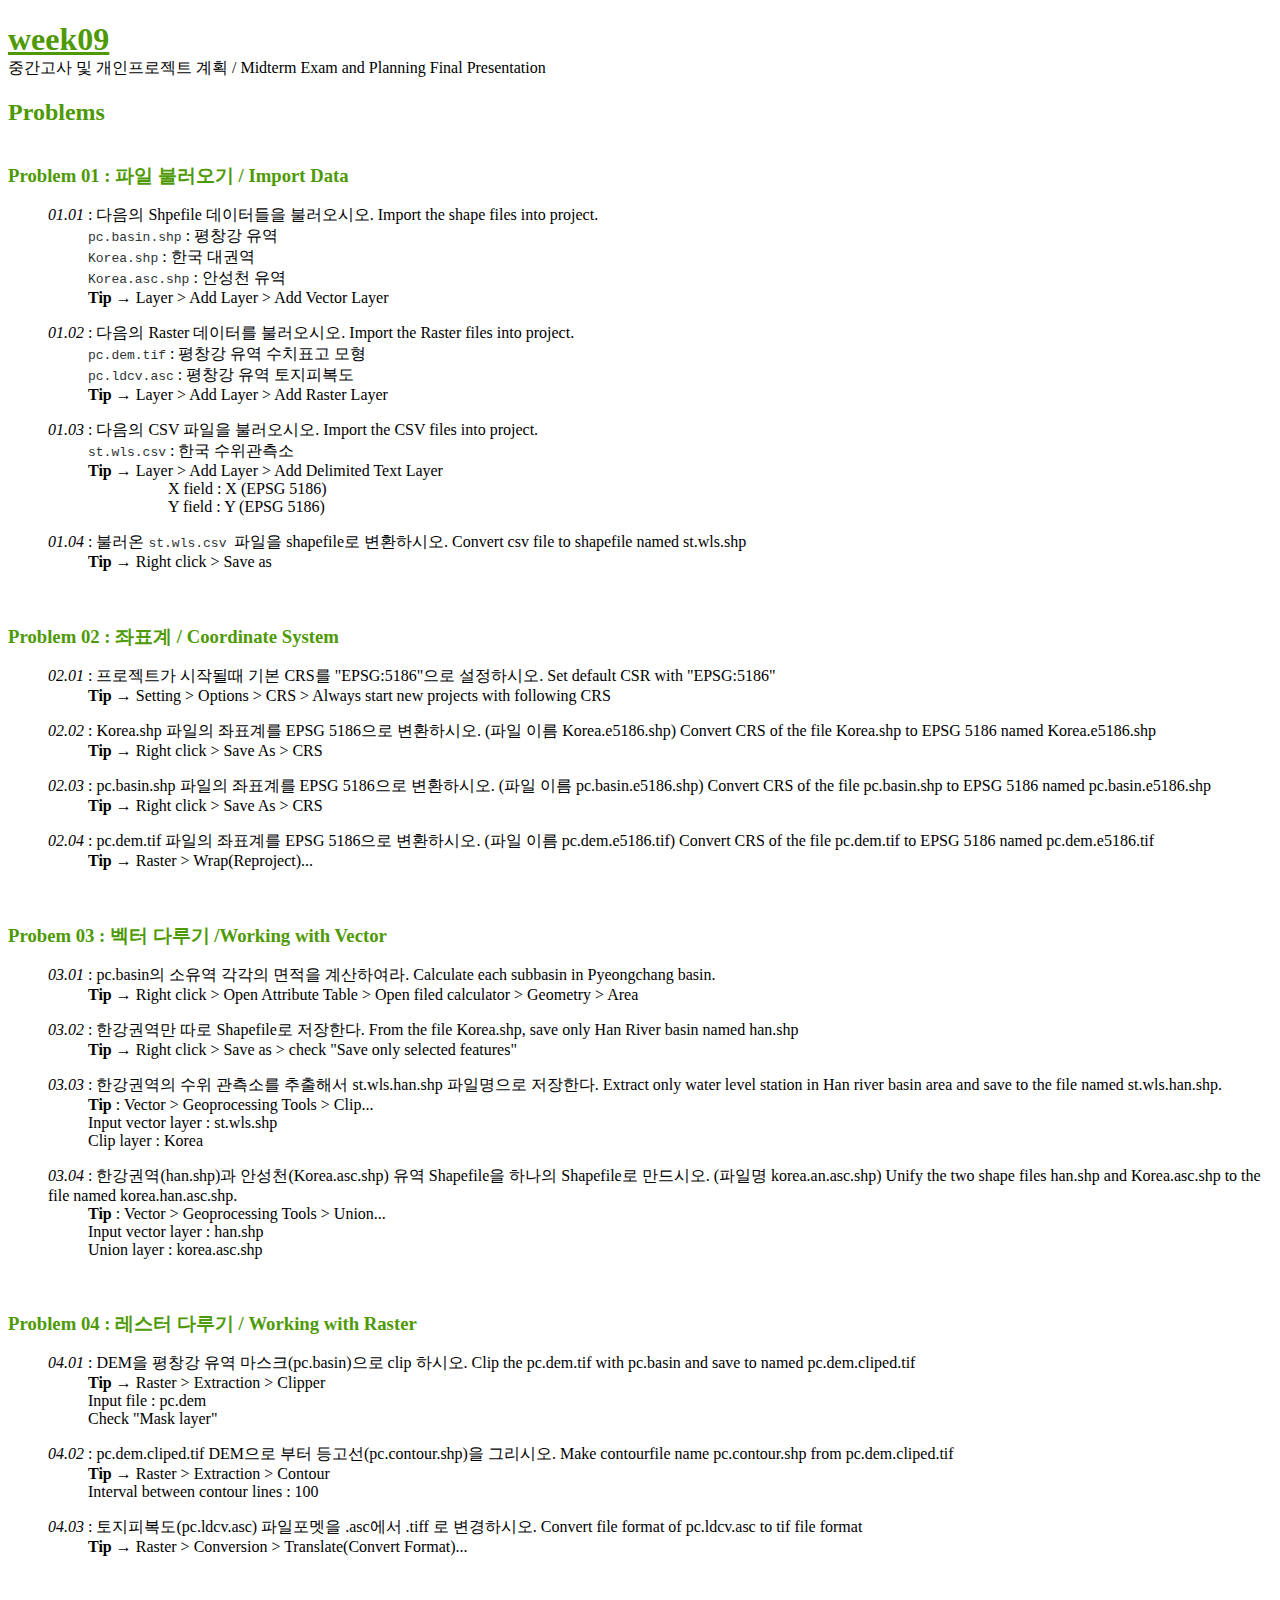
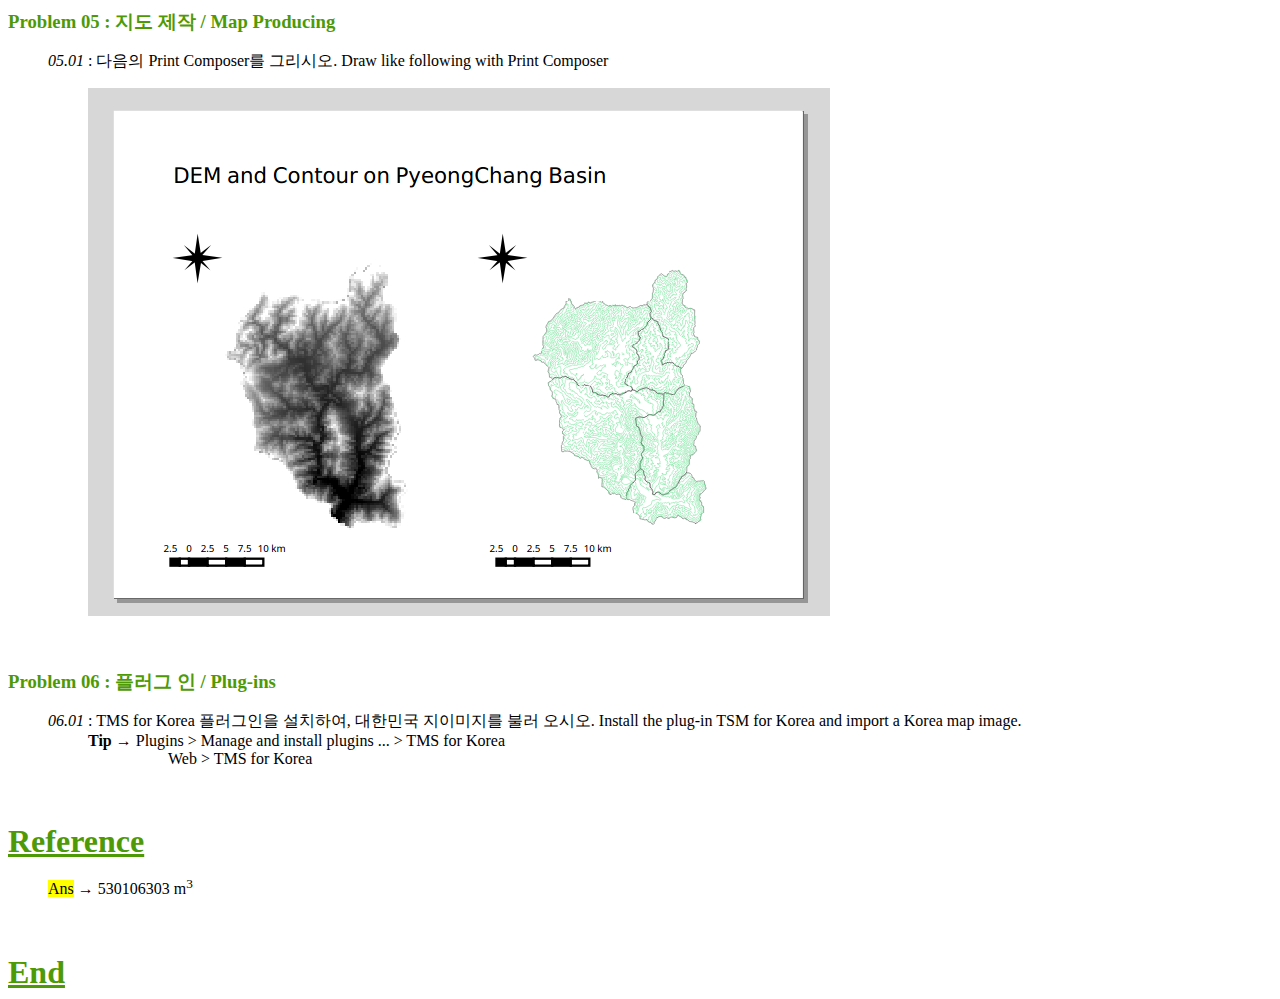
<file: data.exam/week09.html>
<!DOCTYPE html PUBLIC "-//W3C//DTD HTML 4.01 Transitional//EN" "http://www.w3.org/TR/html4/loose.dtd">
<html><head>
	<meta http-equiv="Content-Type" content="text/html; charset=UTF-8">
	<title>week09</title>
	<meta name="Generator" content="Zim 0.65">
	<style type="text/css">
		a          { text-decoration: none      }
		a:hover    { text-decoration: underline }
		a:active   { text-decoration: underline }
		strike     { color: grey                }
		u          { text-decoration: none;
					 background-color: yellow   }
		tt         { color: #2e3436;            }
		pre        { color: #2e3436;
					 margin-left: 20px          }
		h1         { text-decoration: underline;
					 color: #4e9a06; margin-bottom: 0 }
		h2         { color: #4e9a06; margin-bottom: 0 }
		h3         { color: #4e9a06; margin-bottom: 0 }
		h4         { color: #4e9a06; margin-bottom: 0 }
		h5         { color: #4e9a06; margin-bottom: 0 }
		p          { margin-top: 0              }
		span.zim-tag {
			color: #ce5c00;
		}
		div.zim-object {
			border-style:solid;
			border-width:1px;
		}
		.checked-box {list-style-image: url([data-uri])}
		.xchecked-box {list-style-image: url([data-uri])}
		.unchecked-box {list-style-image: url([data-uri])}
		ul {list-style-image: none}
		/* ul rule needed to reset style for sub-bullets */
	</style>
<link href="week09_files/translator.css" id="SL_Style" type="text/css" rel="stylesheet"></head>
<body>

<!-- Wiki content -->

	<h1>week09</h1>

<p>
중간고사 및 개인프로젝트 계획 / Midterm Exam and Planning Final Presentation
</p>

<h2>Problems</h2>

<br>

<h3 id="problem.01">Problem 01 : 파일 불러오기 / Import Data</h3>

<p>
</p><div style="padding-left: 30pt">
<i>01.01</i> : 다음의 Shpefile 데이터들을 불러오시오. Import the shape files into project.
</div>
<div style="padding-left: 60pt">
<tt>pc.basin.shp</tt> : 평창강 유역<br>
<tt>Korea.shp</tt> : 한국 대권역<br>
<tt>Korea.asc.shp</tt> : 안성천 유역<br>
<b>Tip</b> → Layer &gt; Add Layer &gt; Add Vector Layer
</div>
<p></p>

<p>
</p><div style="padding-left: 30pt">
<i>01.02</i> : 다음의 Raster 데이터를 불러오시오. Import the Raster files into project.
</div>
<div style="padding-left: 60pt">
<tt>pc.dem.tif</tt> : 평창강 유역 수치표고 모형<br>
<tt>pc.ldcv.asc</tt> : 평창강 유역 토지피복도<br>
<b>Tip</b> → Layer &gt; Add Layer &gt; Add Raster Layer
</div>
<p></p>

<p>
</p><div style="padding-left: 30pt">
<i>01.03</i> : 다음의 CSV 파일을 불러오시오. Import the CSV files into project.
</div>
<div style="padding-left: 60pt">
<tt>st.wls.csv</tt> : 한국 수위관측소<br>
<b>Tip</b> → Layer &gt; Add Layer &gt; Add Delimited Text Layer
</div>
<div style="padding-left: 120pt">
X field : X (EPSG 5186)<br>
Y field : Y (EPSG 5186)
</div>
<p></p>

<p>
</p><div style="padding-left: 30pt">
<i>01.04</i> : 불러온 <tt>st.wls.csv </tt>파일을 shapefile로 변환하시오. Convert csv file to shapefile named st.wls.shp
</div>
<div style="padding-left: 60pt">
<b>Tip</b> → Right click &gt; Save as
</div>
<p></p>

<br>

<h3 id="problem.02">Problem 02 : 좌표계 / Coordinate System</h3>

<p>
</p><div style="padding-left: 30pt">
<i>02.01</i> : 프로젝트가 시작될때 기본 CRS를 "EPSG:5186"으로 설정하시오. Set default CSR with "EPSG:5186"
</div>
<div style="padding-left: 60pt">
<b>Tip</b> → Setting &gt; Options &gt; CRS &gt; Always start new projects with following CRS
</div>
<p></p>

<p>
</p><div style="padding-left: 30pt">
<i>02.02</i> : Korea.shp 파일의 좌표계를 EPSG 5186으로 변환하시오. (파일 이름 
Korea.e5186.shp) Convert CRS of the file Korea.shp to EPSG 5186 named 
Korea.e5186.shp
</div>
<div style="padding-left: 60pt">
<b>Tip</b> → Right click &gt; Save As &gt; CRS
</div>
<p></p>

<p>
</p><div style="padding-left: 30pt">
<i>02.03</i> : pc.basin.shp 파일의 좌표계를 EPSG 5186으로 변환하시오. (파일 이름 
pc.basin.e5186.shp) Convert CRS of the file pc.basin.shp to EPSG 5186 
named pc.basin.e5186.shp
</div>
<div style="padding-left: 60pt">
<b>Tip</b> → Right click &gt; Save As &gt; CRS
</div>
<p></p>

<p>
</p><div style="padding-left: 30pt">
<i>02.04</i> : pc.dem.tif 파일의 좌표계를 EPSG 5186으로 변환하시오. (파일 이름 
pc.dem.e5186.tif) Convert CRS of the file pc.dem.tif to EPSG 5186 named 
pc.dem.e5186.tif
</div>
<div style="padding-left: 60pt">
<b>Tip</b> → Raster &gt; Wrap(Reproject)...
</div>
<p></p>

<br>

<h3 id="problem.03">Probem 03 : 벡터 다루기 /Working with Vector</h3>

<p>
</p><div style="padding-left: 30pt">
<i>03.01</i> : pc.basin의 소유역 각각의 면적을 계산하여라. Calculate each subbasin in Pyeongchang basin.
</div>
<div style="padding-left: 60pt">
<b>Tip</b> → Right click &gt; Open Attribute Table &gt; Open filed calculator &gt; Geometry &gt; Area
</div>
<p></p>

<p>
</p><div style="padding-left: 30pt">
<i>03.02</i> : 한강권역만 따로 Shapefile로 저장한다. From the file Korea.shp, save only Han River basin named han.shp
</div>
<div style="padding-left: 60pt">
<b>Tip</b> → Right click &gt; Save as &gt; check "Save only selected features"
</div>
<p></p>

<p>
</p><div style="padding-left: 30pt">
<i>03.03</i> : 한강권역의 수위 관측소를 추출해서 st.wls.han.shp 파일명으로 저장한다. Extract 
only water level station in Han river basin area and save to the file 
named st.wls.han.shp.
</div>
<div style="padding-left: 60pt">
<b>Tip</b> : Vector &gt; Geoprocessing Tools &gt; Clip...<br>
Input vector layer : st.wls.shp<br>
Clip layer : Korea
</div>
<p></p>

<p>
</p><div style="padding-left: 30pt">
<i>03.04</i> : 한강권역(han.shp)과 안성천(Korea.asc.shp) 유역 Shapefile을 하나의 
Shapefile로 만드시오. (파일명 korea.an.asc.shp) Unify the two shape files 
han.shp and Korea.asc.shp to the file named korea.han.asc.shp.
</div>
<div style="padding-left: 60pt">
<b>Tip</b> : Vector &gt; Geoprocessing Tools &gt; Union...<br>
Input vector layer : han.shp<br>
Union layer : korea.asc.shp
</div>
<p></p>

<br>

<h3 id="problem.04">Problem 04 : 레스터 다루기 / Working with Raster</h3>

<p>
</p><div style="padding-left: 30pt">
<i>04.01</i> : DEM을 평창강 유역 마스크(pc.basin)으로 clip 하시오. Clip the pc.dem.tif with pc.basin and save to named pc.dem.cliped.tif
</div>
<div style="padding-left: 60pt">
<b>Tip</b> → Raster &gt; Extraction &gt; Clipper<br>
Input file : pc.dem<br>
Check "Mask layer"
</div>
<p></p>

<p>
</p><div style="padding-left: 30pt">
<i>04.02</i> : pc.dem.cliped.tif DEM으로 부터 등고선(pc.contour.shp)을 그리시오. Make contourfile name pc.contour.shp from pc.dem.cliped.tif
</div>
<div style="padding-left: 60pt">
<b>Tip</b> → Raster &gt; Extraction &gt; Contour<br>
Interval between contour lines : 100
</div>
<p></p>

<p>
</p><div style="padding-left: 30pt">
<i>04.03</i> : 토지피복도(pc.ldcv.asc) 파일포멧을 .asc에서 .tiff 로 변경하시오. Convert file format of pc.ldcv.asc to tif file format
</div>
<div style="padding-left: 60pt">
<b>Tip</b> → Raster &gt; Conversion &gt; Translate(Convert Format)...
</div>
<p></p>

<br>

<h3 id="problem.05">Problem 05 : 지도 제작 / Map Producing</h3>

<p>
</p><div style="padding-left: 30pt">
<i>05.01</i> : 다음의 Print Composer를 그리시오. Draw like following with Print Composer
</div>
<p></p>

<p>
</p><div style="padding-left: 60pt">
<img src="week09_files/print%2520composour.png">
</div>
<p></p>

<br>

<h3 id="problem.06">Problem 06 : 플러그 인 / Plug-ins</h3>

<p>
</p><div style="padding-left: 30pt">
<i>06.01</i> : TMS for Korea 플러그인을 설치하여, 대한민국 지이미지를 불러 오시오. Install the plug-in TSM for Korea and import a Korea map image.
</div>
<div style="padding-left: 60pt">
<b>Tip</b>  → Plugins &gt; Manage and install plugins ... &gt;  TMS for Korea
</div>
<div style="padding-left: 120pt">
Web &gt; TMS for Korea
</div>
<p></p>

<br>

<h1>Reference</h1>

<p>
</p><div style="padding-left: 30pt">
<u>Ans</u> → 530106303 m<sup>3</sup>
</div>
<p></p>

<br>

<h1>End</h1>



<!-- End wiki content -->




<div style="display: none;" id="SL_balloon_obj"><div style="background: transparent url(&quot;chrome://imtranslator/content/img/util/imtranslator-s.png&quot;) repeat scroll 0% 0%; display: block; width: 24px; height: 24px; position: absolute; cursor: pointer;" id="SL_button"></div><div style="display: none;" id="SL_shadow_translation_result2"></div><div id="SL_shadow_translator"><div id="SL_providers"><div id="SL_P0" title="Google" class="SL_BL_LABLE_ON">G</div><div id="SL_P1" title="Microsoft" class="SL_BL_LABLE_ON">M</div><div id="SL_P2" title="Translator" class="SL_BL_LABLE_ON">T</div></div><div style="background: rgb(244, 245, 245) url(&quot;chrome://imtranslator/content/img/util/bg2.png&quot;) repeat scroll 0% 0%;" id="SL_planshet"><div id="SL_TB"><div style="background: transparent url(&quot;chrome://imtranslator/content/img/util/imtranslator-s.png&quot;) repeat scroll 0% 0%; display: block; width: 24px; height: 24px; cursor: pointer; position: absolute;" id="bubblelogo"></div><table id="SL_tables"><tr><td align="right" width="10%"><input title="Lock-in language" id="SLloc" type="checkbox"></td><td align="left" width="20%"><select id="SL_lng_from"><option selected="selected" value="auto">Detect language</option><option value="af">Afrikaans</option><option value="sq">Albanian</option><option value="ar">Arabic</option><option value="hy">Armenian</option><option value="az">Azerbaijani</option><option value="eu">Basque</option><option value="be">Belarusian</option><option value="bn">Bengali</option><option value="bs">Bosnian</option><option value="bg">Bulgarian</option><option value="ca">Catalan</option><option value="ceb">Cebuano</option><option value="ny">Chichewa</option><option value="zh-CN">Chinese (Simplified)</option><option value="zh-TW">Chinese (Traditional)</option><option value="hr">Croatian</option><option value="cs">Czech</option><option value="da">Danish</option><option value="nl">Dutch</option><option value="en">English</option><option value="eo">Esperanto</option><option value="et">Estonian</option><option value="tl">Filipino</option><option value="fi">Finnish</option><option value="fr">French</option><option value="gl">Galician</option><option value="ka">Georgian</option><option value="de">German</option><option value="el">Greek</option><option value="gu">Gujarati</option><option value="ht">Haitian Creole</option><option value="ha">Hausa</option><option value="iw">Hebrew</option><option value="hi">Hindi</option><option value="hmn">Hmong</option><option value="hu">Hungarian</option><option value="is">Icelandic</option><option value="ig">Igbo</option><option value="id">Indonesian</option><option value="ga">Irish</option><option value="it">Italian</option><option value="ja">Japanese</option><option value="jw">Javanese</option><option value="kn">Kannada</option><option value="kk">Kazakh</option><option value="km">Khmer</option><option value="ko">Korean</option><option value="lo">Lao</option><option value="la">Latin</option><option value="lv">Latvian</option><option value="lt">Lithuanian</option><option value="mk">Macedonian</option><option value="mg">Malagasy</option><option value="ms">Malay</option><option value="ml">Malayalam</option><option value="mt">Maltese</option><option value="mi">Maori</option><option value="mr">Marathi</option><option value="mn">Mongolian</option><option value="my">Myanmar (Burmese)</option><option value="ne">Nepali</option><option value="no">Norwegian</option><option value="fa">Persian</option><option value="pl">Polish</option><option value="pt">Portuguese</option><option value="pa">Punjabi</option><option value="ro">Romanian</option><option value="ru">Russian</option><option value="sr">Serbian</option><option value="st">Sesotho</option><option value="si">Sinhala</option><option value="sk">Slovak</option><option value="sl">Slovenian</option><option value="so">Somali</option><option value="es">Spanish</option><option value="su">Sundanese</option><option value="sw">Swahili</option><option value="sv">Swedish</option><option value="tg">Tajik</option><option value="ta">Tamil</option><option value="te">Telugu</option><option value="th">Thai</option><option value="tr">Turkish</option><option value="uk">Ukrainian</option><option value="ur">Urdu</option><option value="uz">Uzbek</option><option value="vi">Vietnamese</option><option value="cy">Welsh</option><option value="yi">Yiddish</option><option value="yo">Yoruba</option><option value="zu">Zulu</option></select></td><td align="center" width="5%"><div style="background: transparent url(&quot;chrome://imtranslator/content/img/util/switchb.png&quot;) repeat scroll 0% 0%; display: block; width: 10px; height: 10px; cursor: pointer;" title="Switch languages" id="SL_switch_b" align="center"></div></td><td align="left" width="20%"><select id="SL_lng_to"><option value="af">Afrikaans</option><option value="sq">Albanian</option><option value="ar">Arabic</option><option value="hy">Armenian</option><option value="az">Azerbaijani</option><option value="eu">Basque</option><option value="be">Belarusian</option><option value="bn">Bengali</option><option value="bs">Bosnian</option><option value="bg">Bulgarian</option><option value="ca">Catalan</option><option value="ceb">Cebuano</option><option value="ny">Chichewa</option><option value="zh-CN">Chinese (Simplified)</option><option value="zh-TW">Chinese (Traditional)</option><option value="hr">Croatian</option><option value="cs">Czech</option><option value="da">Danish</option><option value="nl">Dutch</option><option value="en">English</option><option value="eo">Esperanto</option><option value="et">Estonian</option><option value="tl">Filipino</option><option value="fi">Finnish</option><option value="fr">French</option><option value="gl">Galician</option><option value="ka">Georgian</option><option value="de">German</option><option value="el">Greek</option><option value="gu">Gujarati</option><option value="ht">Haitian Creole</option><option value="ha">Hausa</option><option value="iw">Hebrew</option><option value="hi">Hindi</option><option value="hmn">Hmong</option><option value="hu">Hungarian</option><option value="is">Icelandic</option><option value="ig">Igbo</option><option value="id">Indonesian</option><option value="ga">Irish</option><option value="it">Italian</option><option value="ja">Japanese</option><option value="jw">Javanese</option><option value="kn">Kannada</option><option value="kk">Kazakh</option><option value="km">Khmer</option><option value="ko">Korean</option><option value="lo">Lao</option><option value="la">Latin</option><option value="lv">Latvian</option><option value="lt">Lithuanian</option><option value="mk">Macedonian</option><option value="mg">Malagasy</option><option value="ms">Malay</option><option value="ml">Malayalam</option><option value="mt">Maltese</option><option value="mi">Maori</option><option value="mr">Marathi</option><option value="mn">Mongolian</option><option value="my">Myanmar (Burmese)</option><option value="ne">Nepali</option><option value="no">Norwegian</option><option value="fa">Persian</option><option value="pl">Polish</option><option value="pt">Portuguese</option><option value="pa">Punjabi</option><option value="ro">Romanian</option><option value="ru">Russian</option><option value="sr">Serbian</option><option value="st">Sesotho</option><option value="si">Sinhala</option><option value="sk">Slovak</option><option value="sl">Slovenian</option><option value="so">Somali</option><option selected="selected" value="es">Spanish</option><option value="su">Sundanese</option><option value="sw">Swahili</option><option value="sv">Swedish</option><option value="tg">Tajik</option><option value="ta">Tamil</option><option value="te">Telugu</option><option value="th">Thai</option><option value="tr">Turkish</option><option value="uk">Ukrainian</option><option value="ur">Urdu</option><option value="uz">Uzbek</option><option value="vi">Vietnamese</option><option value="cy">Welsh</option><option value="yi">Yiddish</option><option value="yo">Yoruba</option><option value="zu">Zulu</option></select></td><td align="center" width="5%"> </td><td align="center" width="6%"><div style="background: transparent url(&quot;chrome://imtranslator/content/img/util/tts-voice.png&quot;) repeat scroll 0% 0%;" title="Listen" id="SL_TTS_voice"></div></td><td align="center" width="6%"><div style="background: transparent url(&quot;chrome://imtranslator/content/img/util/copy_hand.png&quot;) repeat scroll 0% 0%;" title="Copy translation" id="SL_copy"></div></td><td align="center" width="6%"><div id="SL_bbl_font_patch"></div><div style="background: transparent url(&quot;chrome://imtranslator/content/img/util/font-off.png&quot;) repeat scroll 0% 0%;" title="Font size" id="SL_bbl_font"></div></td><td align="center" width="6%"><div style="background: transparent url(&quot;chrome://imtranslator/content/img/util/history.png&quot;) repeat scroll 0% 0%;" title="Translation History" id="SL_TH"></div></td><td width="10%"></td><td align="right" width="6%"><div style="background: transparent url(&quot;chrome://imtranslator/content/img/util/pin-off.png&quot;) repeat scroll 0% 0%; display: block; width: 16px; height: 16px; cursor: pointer;" title="Pin pop-up bubble" id="SL_pin"></div></td></tr></table></div></div><div style="background: rgb(255, 255, 255) url(&quot;chrome://imtranslator/content/img/util/bg.png&quot;) repeat scroll 0% 0%;" id="SL_shadow_translation_result"></div><div style="background: transparent url(&quot;chrome://imtranslator/content/img/util/indicator.gif&quot;) repeat scroll 0% 0%; display: block; position: absolute; width: 35px; margin-left: 180px; margin-top: -40px; height: 35px;" id="SL_loading"></div><div id="SL_player2"></div><div style="background: transparent url(&quot;chrome://imtranslator/content/img/util/bg2.png&quot;) repeat scroll 0% 0%;" id="SL_alert100">Text-to-speech function is limited to 100 characters</div><div style="background: transparent url(&quot;chrome://imtranslator/content/img/util/donate2.png&quot;) repeat scroll 0% 0%;" title="Make a small conribution" id="SL_bbl_donate"></div><div style="background: rgb(255, 255, 255) url(&quot;chrome://imtranslator/content/img/util/bg3.png&quot;) repeat scroll 0% 0%;" id="SL_Balloon_options"><a title="Show options" id="OPlnk" href="#">Options</a> : <a title="Translation History" id="HISTlnk" href="#">History</a> : <a title="Help" id="HELPlnk" target="_blank" href="http://about.imtranslator.net/tutorials/presentations/imtranslator-translator-for-firefox/popup-bubble-application/">Help</a> : <a title="Feedback" id="FBlnk" href="#">Feedback</a><a title="Close" href="#" id="SL_Balloon_Close">Close</a></div></div></div></body></html>
</file>
<file: stylesheets/stylesheet.css>
* {
  box-sizing: border-box; }

body {
  padding: 0;
  margin: 0;
  font-family: "Open Sans", "Helvetica Neue", Helvetica, Arial, sans-serif;
  font-size: 16px;
  line-height: 1.5;
  color: #606c71; }

a {
  color: #1e6bb8;
  text-decoration: none; }
  a:hover {
    text-decoration: underline; }


.img-center{
    text-align: center    
}

.line-basic{
    padding-top: 2rem;
    margin-top: 2rem;
    border-top: solid 1px #eff0f1;
}

.btn {
  display: inline-block;
  margin-bottom: 1rem;
  color: rgba(255, 255, 255, 0.7);
  background-color: rgba(255, 255, 255, 0.08);
  border-color: rgba(255, 255, 255, 0.2);
  border-style: solid;
  border-width: 1px;
  border-radius: 0.3rem;
  transition: color 0.2s, background-color 0.2s, border-color 0.2s; }
  .btn + .btn {
    margin-left: 1rem; }

.btn:hover {
  color: rgba(255, 255, 255, 0.8);
  text-decoration: none;
  background-color: rgba(255, 255, 255, 0.2);
  border-color: rgba(255, 255, 255, 0.3); }

@media screen and (min-width: 64em) {
  .btn {
    padding: 0.75rem 1rem; } }

@media screen and (min-width: 42em) and (max-width: 64em) {
  .btn {
    padding: 0.6rem 0.9rem;
    font-size: 0.9rem; } }

@media screen and (max-width: 42em) {
  .btn {
    display: block;
    width: 100%;
    padding: 0.75rem;
    font-size: 0.9rem; }
    .btn + .btn {
      margin-top: 1rem;
      margin-left: 0; } }

.page-header {
  color: #fff;
  text-align: center;
  background-color: #159957;
  background-image: linear-gradient(120deg, #155799, #159957); }

@media screen and (min-width: 64em) {
  .page-header {
    padding: 5rem 6rem; } }

@media screen and (min-width: 42em) and (max-width: 64em) {
  .page-header {
    padding: 3rem 4rem; } }

@media screen and (max-width: 42em) {
  .page-header {
    padding: 2rem 1rem; } }

.project-name {
  margin-top: 0;
  margin-bottom: 0.1rem; }

@media screen and (min-width: 64em) {
  .project-name {
    font-size: 3.25rem; } }

@media screen and (min-width: 42em) and (max-width: 64em) {
  .project-name {
    font-size: 2.25rem; } }

@media screen and (max-width: 42em) {
  .project-name {
    font-size: 1.75rem; } }

.project-tagline {
  margin-bottom: 2rem;
  font-weight: normal;
  opacity: 0.7; }

@media screen and (min-width: 64em) {
  .project-tagline {
    font-size: 1.25rem; } }

@media screen and (min-width: 42em) and (max-width: 64em) {
  .project-tagline {
    font-size: 1.15rem; } }

@media screen and (max-width: 42em) {
  .project-tagline {
    font-size: 1rem; } }

.main-content :first-child {
  margin-top: 0; }
.main-content img {
  max-width: 100%; }
.main-content h1, .main-content h2, .main-content h3, .main-content h4, .main-content h5, .main-content h6 {
  margin-top: 2rem;
  margin-bottom: 1rem;
  font-weight: normal;
  color: #159957; }
.main-content p {
  margin-bottom: 1em; }
.main-content code {
  padding: 2px 4px;
  font-family: Consolas, "Liberation Mono", Menlo, Courier, monospace;
  font-size: 0.9rem;
  color: #383e41;
  background-color: #f3f6fa;
  border-radius: 0.3rem; }
.main-content pre {
  padding: 0.8rem;
  margin-top: 0;
  margin-bottom: 1rem;
  font: 1rem Consolas, "Liberation Mono", Menlo, Courier, monospace;
  color: #567482;
  word-wrap: normal;
  background-color: #f3f6fa;
  border: solid 1px #dce6f0;
  border-radius: 0.3rem; }
  .main-content pre > code {
    padding: 0;
    margin: 0;
    font-size: 0.9rem;
    color: #567482;
    word-break: normal;
    white-space: pre;
    background: transparent;
    border: 0; }
.main-content .highlight {
  margin-bottom: 1rem; }
  .main-content .highlight pre {
    margin-bottom: 0;
    word-break: normal; }
.main-content .highlight pre, .main-content pre {
  padding: 0.8rem;
  overflow: auto;
  font-size: 0.9rem;
  line-height: 1.45;
  border-radius: 0.3rem; }
.main-content pre code, .main-content pre tt {
  display: inline;
  max-width: initial;
  padding: 0;
  margin: 0;
  overflow: initial;
  line-height: inherit;
  word-wrap: normal;
  background-color: transparent;
  border: 0; }
  .main-content pre code:before, .main-content pre code:after, .main-content pre tt:before, .main-content pre tt:after {
    content: normal; }
.main-content ul, .main-content ol {
  margin-top: 0; }
.main-content blockquote {
  padding: 0 1rem;
  margin-left: 0;
  color: #819198;
  border-left: 0.3rem solid #dce6f0; }
  .main-content blockquote > :first-child {
    margin-top: 0; }
  .main-content blockquote > :last-child {
    margin-bottom: 0; }
.main-content table {
  display: block;
  width: 100%;
  overflow: auto;
  word-break: normal;
  word-break: keep-all; }
  .main-content table th {
    font-weight: bold; }
  .main-content table th, .main-content table td {
    padding: 0.5rem 1rem;
    border: 1px solid #e9ebec; }
.main-content dl {
  padding: 0; }
  .main-content dl dt {
    padding: 0;
    margin-top: 1rem;
    font-size: 1rem;
    font-weight: bold; }
  .main-content dl dd {
    padding: 0;
    margin-bottom: 1rem; }
.main-content hr {
  height: 2px;
  padding: 0;
  margin: 1rem 0;
  background-color: #eff0f1;
  border: 0; }

@media screen and (min-width: 64em) {
  .main-content {
    max-width: 64rem;
    padding: 2rem 6rem;
    margin: 0 auto;
    font-size: 1.1rem; } }

@media screen and (min-width: 42em) and (max-width: 64em) {
  .main-content {
    padding: 2rem 4rem;
    font-size: 1.1rem; } }

@media screen and (max-width: 42em) {
  .main-content {
    padding: 2rem 1rem;
    font-size: 1rem; } }

.site-footer {
  padding-top: 2rem;
  margin-top: 2rem;
  border-top: solid 1px #eff0f1; }

.site-footer-owner {
  display: block;
  font-weight: bold; }

.site-footer-credits {
  color: #819198; }

@media screen and (min-width: 64em) {
  .site-footer {
    font-size: 1rem; } }

@media screen and (min-width: 42em) and (max-width: 64em) {
  .site-footer {
    font-size: 1rem; } }

@media screen and (max-width: 42em) {
  .site-footer {
    font-size: 0.9rem; } }
</file>
<file: stylesheets/github-light.css>
/*
   Copyright 2014 GitHub Inc.

   Licensed under the Apache License, Version 2.0 (the "License");
   you may not use this file except in compliance with the License.
   You may obtain a copy of the License at

       http://www.apache.org/licenses/LICENSE-2.0

   Unless required by applicable law or agreed to in writing, software
   distributed under the License is distributed on an "AS IS" BASIS,
   WITHOUT WARRANTIES OR CONDITIONS OF ANY KIND, either express or implied.
   See the License for the specific language governing permissions and
   limitations under the License.

*/

.pl-c /* comment */ {
  color: #969896;
}

.pl-c1      /* constant, markup.raw, meta.diff.header, meta.module-reference, meta.property-name, support, support.constant, support.variable, variable.other.constant */,
.pl-s .pl-v /* string variable */ {
  color: #0086b3;
}

.pl-e  /* entity */,
.pl-en /* entity.name */ {
  color: #795da3;
}

.pl-s .pl-s1 /* string source */,
.pl-smi      /* storage.modifier.import, storage.modifier.package, storage.type.java, variable.other, variable.parameter.function */ {
  color: #333;
}

.pl-ent /* entity.name.tag */ {
  color: #63a35c;
}

.pl-k /* keyword, storage, storage.type */ {
  color: #a71d5d;
}

.pl-pds              /* punctuation.definition.string, string.regexp.character-class */,
.pl-s                /* string */,
.pl-s .pl-pse .pl-s1 /* string punctuation.section.embedded source */,
.pl-sr               /* string.regexp */,
.pl-sr .pl-cce       /* string.regexp constant.character.escape */,
.pl-sr .pl-sra       /* string.regexp string.regexp.arbitrary-repitition */,
.pl-sr .pl-sre       /* string.regexp source.ruby.embedded */ {
  color: #183691;
}

.pl-v /* variable */ {
  color: #ed6a43;
}

.pl-id /* invalid.deprecated */ {
  color: #b52a1d;
}

.pl-ii /* invalid.illegal */ {
  background-color: #b52a1d;
  color: #f8f8f8;
}

.pl-sr .pl-cce /* string.regexp constant.character.escape */ {
  color: #63a35c;
  font-weight: bold;
}

.pl-ml /* markup.list */ {
  color: #693a17;
}

.pl-mh        /* markup.heading */,
.pl-mh .pl-en /* markup.heading entity.name */,
.pl-ms        /* meta.separator */ {
  color: #1d3e81;
  font-weight: bold;
}

.pl-mq /* markup.quote */ {
  color: #008080;
}

.pl-mi /* markup.italic */ {
  color: #333;
  font-style: italic;
}

.pl-mb /* markup.bold */ {
  color: #333;
  font-weight: bold;
}

.pl-md /* markup.deleted, meta.diff.header.from-file */ {
  background-color: #ffecec;
  color: #bd2c00;
}

.pl-mi1 /* markup.inserted, meta.diff.header.to-file */ {
  background-color: #eaffea;
  color: #55a532;
}

.pl-mdr /* meta.diff.range */ {
  color: #795da3;
  font-weight: bold;
}

.pl-mo /* meta.output */ {
  color: #1d3e81;
}
</file>
<file: data.exam/week09_files/translator.css>
#SL_Balloon_options a{color:#1284B8 !important;font-family: Tahoma, Verdana, Helvetica !important; font-size: 11px !important;;cursor:pointer !important; text-decoration:none !important;}
#SL_Balloon_options A:active {color:#1284B8 !important;font-size: 11px !important;}
#SL_Balloon_options A:hover {color:#BE3B34 !important;}
.SL_links{color:#1284B8;font-family: Tahoma, Verdana, Helvetica; font-size: 11px;cursor:pointer;text-decoration:none;}
A.SL_links{color:#1284B8;font-size: 11px;}
A.SL_links:active {color:#1284B8;font-size: 11px;}
A.SL_links:hover {color:#BE3B34;}
.SL_options{font-family:Verdana,Sans-serif;color:#1284B8;font-size:11px;text-decoration:none;}
A.SL_options:link {font-family:Verdana,Sans-serif;color:#1284B8;font-size:11px;text-decoration:none;}
A.SL_options:visited {color:#1284B8;font-size: 11px;text-decoration:none;}
A.SL_options:active {color:#1284B8;font-size: 11px;text-decoration:none;}
A.SL_options:hover {color:#FF0000;font-size: 11px;text-decoration:none;}
#SL_body,#SL_body1,#SL_body_content,#SL_body_router{overflow-x:hidden;overflow-y:hidden; font-family:Tahoma, Arial, Helvetica, sans-serif;font-size:12px;margin:0;padding:0;background:url('chrome://imtranslator/content/img/util/bg.png');}
#SL_body1{background:#fff;}
#SL_body::-webkit-scrollbar { width: 0 !important }
#SL_canvas{box-shadow: 5px 5px 15px #BAB9B5;border:1px solid #E2E7FC; width:100%;margin-top:28px;background:#fff;}
#SL_h1,#SL_h2,#SL_h3,#SL_h4{color:#1284B8;font-weight:bold;font-size:16px;letter-spacing:0.1px;}
#SL_h2{color:#BE3B34;}
#SL_h3{font-size:12px;}
#SL_h4{font-weight:400;letter-spacing:2.1px;}
#SL_options1,#SL_options2,#SL_options3,#SL_options4,#SL_options5,#SL_options1FF,#SL_options2FF,#SL_options3FF,#SL_options4FF,#SL_options5FF,#SL_options6FF,#SL_options7FF,#SL_options8FF,#SL_options9FF{position:absolute;border-top:1px solid #E2E7FC;border-left:1px solid #E2E7FC;border-right:1px solid #E2E7FC;border-botom:1px solid #fff; border-radius: 5px 5px 1px 1px;padding:5px;margin-top:4px;margin-left:0px;font-size:11px;}
#SL_options2{margin-left:194px;}
#SL_options3{margin-left:290px;}
#SL_options4{margin-left:400px;}
#SL_options5{margin-left:87px;}
#SLloc{margin:3px;}
#SL_options3FF{margin-left:89px;}
#SL_options4FF{margin-left:198px;}
#SL_options1FF{margin-left:297px;}
#SL_options5FF{margin-left:370px;}
#SL_options6FF{margin-left:476px;}
#SL_options9FF{margin-left:545px;}
#SL_options7FF{margin-left:615px;}
#SL_options8FF{margin-left:677px;}
.SL_options-on{background:#FFF;border-bottom:1px solid #FFF;}
.SL_options-off{background:#F4F5F5;border-bottom:1px solid #E2E7FC;}
#SL_delete,#SL_export,#SL_delete_2,#SL_export_2{display:block;cursor:pointer;}
#SL_delete_2,#SL_export_2,#SL_rtd{font-family:Verdana,Sans-serif;color:#1284B8;font-size:12px;text-decoration:underline;}
#SL_h1,#SL_h2,#SL_h3{color:#1284B8;font-weight:bold;font-size:16px;letter-spacing:0.1px;}
#SL_h2{color:#BE3B34;}
#SL_h3{font-size:12px;}
.SL_ltr{direction:ltr;text-align:left;}
.SL_rtl{direction:rtl;text-align:right;}
#SL_translate_container{width:450px;text-align:left;min-height:260px;}
#SL_source,#SL_target,#SL_back{width:400px;height:100px;resize:none;font-size:14px;font-family:Tahoma,Arial;}
#SL_translate_container{padding:5px;}
#olinks{width:200px;position:absolute;margin-top:-17px;right:15px;}
#SL_options,#SL_feedback,#SL_tr_history,#SL_help,#SL_about{position:absolute;margin-left:411px;margin-top:-13px;font-size:11px;}
#SL_tr_history{margin-left:400px;}
#SL_help{margin-left:661px;z-index:9999}
#SL_feedback{margin-left:355px;margin-top:-13px;}
#SL_donate{position:absolute;margin-left:375px;margin-top:-38px;}
#SL_SORT,#SL_langSrc,#SL_langSrc_tr,#SL_langSrc_it,#SL_langDst_it,#SL_langSrc_bbl,#SL_langSrc_wpt,#SL_langDst,#SL_langDst_tr,#SL_langDst_bbl,#SL_langDst_wpt{width:160px;height:24px;}
#SL_SORT{margin-left:20px;font-site:13px;}
#SL_trans_button{height:26px;width:90px;cursor:pointer;}
#SL_CTRLS{margin-bottom:10px;}
#SL_indicator1,#SL_indicator2{position:absolute;margin-left:190px;margin-top:30px;background:url('chrome://imtranslator/content/img/util/indicator.gif');width:35px;height:35px;}
#SL_indicator1,#SL_indicator2{display:none;}
#SL_detect{color:#1284B8;height:10px;visibility:hidden;}
#SL_services{position:absolute;text-align:left;margin-top:40px;margin-left:-2px;width:456px;}
#SL_trans_button,#SL_save_buttonZIP,#SL_save_button_bbl,#SL_save_button_wpt,#SL_ClosePoster,#SL_GotIt{height:24px;background:#F4F5F5;border-left:1px solid #eee;border-top:1px solid #eee;border-right:1px solid #000;border-bottom:1px solid #000;z-index:1000;position:relative;}
#SL_save_button,#SL_save_buttonZIP,#SL_ClosePoster,#SL_GotIt{background:#E2E7FC;}
#SL_extra-padding{margin-top:10px;margin-bottom:20px;}
#SL_mailer{border:1px solid #c8c8c8;}
.SL_fieldset,.SL_fieldset_option{color:#404040;border:1px solid #E2E7FC;background:#fff;}
#SL_fieldset{opacity:1;}
.SL_fieldset_option{margin-top:5px;}
.SL_fieldset2{background:url('chrome://imtranslator/content/img/util/bg.png');}
.SL_BG,.SL_BG_op{background:#fff;margin-left:4px;border:1px solid #E2E7FC;padding:3px;color:#1284B8;}
.SL_BG_op{color:#1284B8;}
.SL_footer,.SL_footer2{margin-top:5px;margin-bottom:5px;text-align:center;font-size:11px;}
.SL_footer2{font-size:14px;width:677px;border-top: 1px #c8c8c8 solid;padding-top:15px;}
.SL_icons{position:absolute;margin-left:413px;width:20px;}
.SL_icn{margin-bottom:4px;cursor:pointer;}
.SL_table{font-size:11px; color:#1284B8;}
.SL_SERVICE{cursor:pointer;margin-top:5px;}
.CL_cel{cursor:pointer;}
.SL_small{font-size:10px;color:#704E36;}
#SL_OPTION_PATCH{position:absolute; width:330px; height:28px;margin-left:80px; background: url('chrome://imtranslator/content/img/util/bg2.png');}
#SL_H_SEARCH {width:205px;height:16px;border-left:1px solid #ccc;border-top:0px;border-bottom:0px; border-right:1px solid #ccc;border-radius: 5px 5px 5px 5px;padding-left:5px;margin-left:18px;margin-top:2px;}
#SL_H_SEARCH_DIV{border:1px solid #ccc;width:250px;height:22px;border-radius: 5px 5px 5px 5px;}
#SL_FK_patch1,#SL_FK_patch0ZIP,#SL_FK_patch1ZIP,#SL_FK_patch2,#SL_FK_patch2ZIP{position:absolute; width:170px; height:28px;margin-top:-2px;margin-left:-12px; background: url('chrome://imtranslator/content/img/util/bg.png');display:none;}
#SL_FK_patch0ZIP,#SL_FK_patch1ZIP,#SL_FK_patch2ZIP{margin-left:-8px; background:#FFF;}
#SL_shadow_translator{
 text-align:left;
 font-family:Verdana,Sans-serif;
 width:400px;
 top:-10000px;
 left:-10000px;
 font-size:12px;
 background:#FFF;
 background-color:#FFF;
 border:1px solid #BAB9B5;
 border-radius: 5px 5px 5px 5px;
 position:absolute;
 z-index:999999;
 box-shadow: 5px 5px 15px #BAB9B5;
 display: none;
 direction:ltr;text-align: left;
 unicode-bidi: bidi-override;
}
#SL_shadow_translation_result,#SL_shadow_translation_result2{
 text-align:left;
 font-family:Verdana,Sans-serif;
 font-size:12px;
 line-height:18px;
 padding:8px;
 color:#000; 
 max-height: 200px; overflow-y: auto;-moz-hyphens: auto; word-break: normal;
 width:383px;
 z-index:-1;
 direction:ltr;text-align: left;
 unicode-bidi: embed;
}
#SL_History{width:677px;}
.SL_set_history,.SL_set_dictionary{
 width:250px;
 border:1px solid #BAB9B5;
 border-radius: 2px 2px 2px 2px;
 background:url('chrome://imtranslator/content/img/util/bg.png');
 position:absolute;
 margin-top:12px;
}
.SL_History_block{
 background-color:#FFF;
 border:1px solid #BAB9B5;
 border-radius: 5px 5px 5px 5px;
 padding:3px;
 font-size:10px;
 min-width:385px;
 word-wrap: break-word;
 width:98%; 
}
.SL_set_dictionary{position:relative;width:170px;}
#SL_History_Patch{position:absolute; width:100%;height:100%;display:none;}
#SL_History_Form{background:#F4F5F5;border-bottom:1px solid #CBCBCB;border-radius: 5px 5px 5px 5px; width:260px;height:190px;padding:5px;margin-left:90px; box-shadow: 5px 5px 15px #BAB9B5;z-index:99999;}
.SL_h_info{font-size:9px;color:#1284B8;text-align:left;}
.SL_icon{margin-top:5px;}
.SL_h_TD{font-size:13px;color:#1284B8;text-align:left;}
#SL_shadow_translation_result2{position:absolute;display:none;top:0px;left:0px;z-index:9999999;width:383px}
#SL_planshet{
width:100%;height:28px;cursor:move;background:#F4F5F5;border-bottom:1px solid #CBCBCB;border-radius: 5px 5px 0px 0px;
    -webkit-touch-callout: none;
    -webkit-user-select: none;
    -khtml-user-select: none;
    -moz-user-select: moz-none;
    -ms-user-select: none;
    user-select: none;
}
.SL_SMALL{font-size:10px;width:95%;margin-left:5px;margin-top:17px;border-top:1px solid #CBCBCB;}
#SL_TB{width:96%;padding:3px;}
.ImTranslatorLogo,#SL_button{background-image:url('chrome://imtranslator/content/img/util/imtranslator-s.png');position:absolute;width:24px;height:24px;margin-top:-3px;margin-left:-3px;z-index:999999;}
#SL_indicator{background-image:url('chrome://imtranslator/content/img/util/indicator.gif');width:35px;height:35px;margin-left:150px;}
#SL_button{dispaly:none;left:-10000px;top:-10000px;opacity: 0.4;}
#SL_Balloon_options{text-align:center;padding:5px;border-radius: 0px 0px 5px 5px;bordertop:1px solid #CBCBCB;}
#SL_lng_to,#SL_lng_from{width:100px;height:18px;font-family:Verdana,Sans-serif;color:#000;font-size:11px;margin:0px;padding:0px;}
#SL_tables{font-family:Verdana,Sans-serif;color:#000;font-size:11px;border:0px;width:94%; margin-left:30px;margin-top:-2px;}
.SL_td{font-family:Verdana,Sans-serif;color:#000;font-size:11px;border:0px;margin:0px;padding:0px;}
.SL_copy_hand{background-image:url('chrome://imtranslator/content/img/util/copy_hand.png');}
.SL_copy_auto{background-image:url('chrome://imtranslator/content/img/util/copy_auto.png');}
#SL_TTS_voice{background-image:url('chrome://imtranslator/content/img/util/tts-voice.png');}
.SL_font_on{background-image:url('chrome://imtranslator/content/img/util/font-on.png');}
.SL_font_off{background-image:url('chrome://imtranslator/content/img/util/font-off.png');}
.SL_pin_on{background-image:url('chrome://imtranslator/content/img/util/pin-on.png');}
.SL_pin_off{background-image:url('chrome://imtranslator/content/img/util/pin-off.png');}
.SL_TH{background-image:url('chrome://imtranslator/content/img/util/history.png');width:16px;height:16px;cursor:pointer;}
#SL_bbl_donate{background-image:url('chrome://imtranslator/content/img/util/donate2.png');width:62px;height:14px;position:absolute;margin-top:5px;cursor:pointer;}
.SL_copy_hand,.SL_copy_auto,#SL_TTS_voice,.SL_font_on,.SL_font_off,.SL_pin_on,.SL_pin_off{width:16px;height:16px;cursor:pointer;}
#SL_patch{position:absolute;display:none;width:180px;height:23px;margin-top:1px;margin-left:-220px;background:url('chrome://imtranslator/content/img/util/bg2.png');}
#SL_BIGpatch{position:absolute;display:none;width:380px;height:115px;margin-top:1px;margin-left:-10px;background:url('chrome://imtranslator/content/img/util/bg2.png');}
#SL_poster{display:none;position:absolute;background:#fff;width:410px;height:210px;margin-top:5px;border:1px solid #000;border-radius: 5px 5px 5px 5px;box-shadow: 5px 5px 55px #000;z-index:999999;}
#SL_posterSRC,#SL_posterDST{display:none;position:absolute;background:#fff;width:310px;height:120px;margin-left:70px;margin-top:130px;border:1px solid #000;border-radius: 5px 5px 5px 5px;box-shadow: 5px 5px 55px #000;z-index:999999;}
#SL_TTS_player1,#SL_TTS_player2{display:none;margin-left:2px;}
#SL_alert100{display:none;text-align:center;width:400px;height:16px;color:#BD3A33;font-size:12px;background:url('chrome-extension://__MSG_@@extension_id__/img/util/bg2.png');border-radius: 0px 0px 5px 5px;}
#inlinercovertext{position:relative; z-index:99999999999;box-shadow: 2px 2px 5px #000;background:#1284B8;padding:10px;border:1px solid #fff;border-radius: 2px;font-size:20px;letter-spacing:2px;font-weight:400;opacity: 0.9; color:#fff; font-family: Tahoma, Verdana, Helvetica;}
.srvlnk{font-size:14px;color:#1284B8;text-decoration:none;cursor:pointer;}
#SL_style{border:1px solid #A9A9A9;padding:2px;width:50px}
#SL_HKdiv,#SL_HKdiv2{position:absolute;display:none;margin-left:20px;margin-top:52px;width:380px;height:415px;background:#fff;padding:15px;border:1px solid #000;border-radius: 5px;box-shadow: 5px 5px 55px #BAB9B5;z-index:9999;}
#SL_HKdiv2{height:380px;margin-top:40px;}
#SL_HK_planshet{width:380px;margin-top:35px;text-align:left;}
.SL_opt{height:18px}
.SLHK,.SLHK1{position:absolute;z-Index:9999999;margin-left:435px;width:214px;margin-top:-4px;height:26px;background:#fff;opacity: 0.75;display:none;}
.SLHK1{background:#fff;margin-left:360px;margin-top:-0px}
.SLTR{background:transporant;}
.SLTR_{background:#F0D3D1;}
.SLHKmsg,#HK_conflicts_msg{background:transporant;color:#1284B8;font-size:14px;}
#SLHKclose{position:absolute;right:15px;background:url('chrome://imtranslator/content/img/util/delete.png');width:16px;height:16px;cursor:pointer;}
#SL_HKerrorFF{min-width:572px;width:777px;height:560px;margin-top:40px;margin-left:10px;position:absolute;display:none;padding:5px;background:#fff;border:1px solid #000;border-radius: 5px;box-shadow: 5px 5px 55px #BAB9B5;z-index:999999999999;}
#SL_DICTsource{overflow-y: auto; min-height:325px;max-height:325px;width:96%;background:#fff;border:1px solid #E2E7FC;padding:8px;}
#SL_DICTtext{width:318px;padding:3px;color:#000;font-size:16px;margin-top:20px;letter-spacing:1.5px;}
#SL_DETECTED{color:#1284B8;}
#SL_switch,#SL_switch:hover{background:url('chrome://imtranslator/content/img/util/switch.png');width:22px;height:22px;margin:2px;cursor:pointer;}
#SL_switch:hover{background-image:url('chrome://imtranslator/content/img/util/switch2.png');}
#_A{overflow:auto;width:100%;border-top:1px dotted #eee}
#_AL{padding:2px;margin-top:2px;width:40%;float:left}
#_AR{padding:2px;float:right;width:55%;border-left:1px dotted #eee}
._ALNK,A._ALNK:link,A._ALNK:hover,A._ALNK:active,A._ALNK:visited{color:#1284B8;font-family:Verdana,Sans-serif;font-size:11px;text-decoration:underline;}
._V{background:url('chrome://imtranslator/content/img/util/tts.png');width:16px;height:16px;margin-left:2px;cursor:pointer;}
#_X{overflow:auto;max-width:120%;scrolling:none;}
#_XL{width:25px;float:left;scrolling:none;}
#_XR,#_XRT{width:77%;float:left;scrolling:none;}
#_XRT{font-weight:bold;margin-bottom:10px;font-size:14px;}
#_Y{font-weight:bold;}
#_XR,#_XRT,#_Y,#_XL,#_X,#_ART,#SL_lng_from{font-family:Verdana,Sans-serif;font-size:11px;text-decoration:none;color:#000;}
#_ART{color:grey;}
#SL_bbl_font_patch{position:absolute;width:20px;height:16px;display:none;}
#_XRT,#_Y{direction:ltr;text-align:left;margin-left:5px;}
#SL_providers{width:22px !important; margin-top:28px;margin-left:-22px; position:absolute;border:1px solid rgb(203, 203, 203);border-radius: 5px 0px 0px 5px; background: #fff;text-align:center;z-index:9999;}
.SL_BL_LABLE_ON,.SL_BL_LABLE_OFF,.SL_BL_LABLE_DEACT{width:20px;font-size:16px;cursor:auto;color:#000;font-family: Tahoma, Verdana, Helvetica;border-bottom:1px solid rgb(203, 203, 203);margin-top:2px;padding-left:1px;padding-right:1px;height:18px;line-height: 1 !important;background:#fff;margin-left:1px;margin-top:0px;  -moz-user-select: none;}
.SL_BL_LABLE_OFF{color:#1284B8;cursor:pointer;background:#eee;margin:0px;}
.SL_BL_LABLE_DEACT{color:#ccc;cursor:not-allowed;background:#eee;margin:0px;}
#SL_Balloon_Close{position:absolute;right:5px;margin-top:1px;}
.SRV{width:200px;height:22px;padding-left:10px;font-size:15px;border:1px solid #A9A9A9;}
#LS_kbd,#LS_kbd1,#LS_kbd2,#LS_kbd3,#LS_kbd4{width:200px;height:20px;position:absolute;font-size:13px;border:1px solid #BAB9B5; border-radius: 3px 3px 3px 3px;box-shadow: 3px 3px 25px #bbb;margin-left:191px;margin-top:-37px;display:none; padding:7px;background:#fff;text-align:center;}
#LS_kbd1,#LS_kbd2,#LS_kbd3{margin-left:184px;}
#LS_kbd4{width:325px;margin-left:35px;margin-top:-20px;}
#closeMeNow{font-family: Verdana, Helvetica;font-weight:200;}
.SL_del,.SL_del2{position:absolute;z-index:0;margin-left:192px;margin-top:-19px;width:13px;height:13px;background-image:url('chrome://imtranslator/content/img/util/delete2.png');cursor:pointer;}
.SL_del2{margin-left:170px;}
.SL_loading{
	background:url('chrome://imtranslator/content/img/util/indicator.gif') top left no-repeat;
	height:35px;
	width:35px;
	position:absolute;
	margin-left:192px;
	margin-top:-47px;
	display:none;
	z-index:999999999999;
	opacity: 0.2;
}

.SL_LABLE,.SL_LABLE_OFF,.SL_LABLE_DEACT{
    border-radius: 5px 5px 0px 0px;
    background: #fff;
    padding: 5px; 
    width: 60px;
    height: 13px;     
    margin-left:12px;
    margin-top:-23px;
    border-top: 1px solid #E2E7FC;
    border-left: 1px solid #E2E7FC;
    border-right: 1px solid #E2E7FC;
    border-bottom: 0px;
    position:absolute;
    text-align:center;
    cursor:pointer;
    color:#1284B8;
}
.SL_LABLE_OFF{
    border-bottom: 1px solid #E2E7FC;
    background-image:url('chrome://imtranslator/content/img/util/bg2.png');
    height: 12px;
}
.SL_LABLE_DEACT{
    border-bottom: 1px solid #E2E7FC;
    background-image:url('chrome://imtranslator/content/img/util/bg2.png');
    height: 12px;
    color:#bababa;
    cursor:not-allowed !important;
}

#SL_G{margin-left:12px;}
#SL_M{margin-left:90px;}
#SL_P{margin-left:168px;}
#SLHKclose {background-image:url('chrome://imtranslator/content/img/util/delete.png');width:16px;height:16px; cursor:pointer;display:block;}
#timing{width:18px;margin:5px;}
#SL_style{border:1px solid #A9A9A9;padding:2px;width:50px}
#SL_kbd{padding:3px;height:14px;display:none;}
.lngALIGN {margin-left:8px;}
.SL_translator,.SL_optionFLD{color:#404040;border:1px solid #E2E7FC;background:#fff;margin-top:5px;}
.SL_optionFLD{width:95%;margin-left:10px;}
#SL_fieldset{opacity:1;}
.SL_fieldset_option{margin:10px; background:#fff; opacity:1;}
.SL_fieldset2{background-image:url('chrome://imtranslator/content/img/util/bg.png');}
._V,#SL_dict_tts,.TTS1,.TTS2{background-image:url('chrome://imtranslator/content/img/util/tts.png');width:16px;height:16px;margin-left:2px;cursor:pointer;}
.SLIMG1{cursor:pointer;visibility:visible;}

#menu_canvas{background:#424F5A;margin:0px;padding:0px; font-family:Tahoma, Arial, Helvetica, sans-serif;font-size:12px;}
#SL_menu_h1{position:absolute;color:white;font-weight:normal;font-size:22px;margin-left:5px;margin-top:5px;letter-spacing:1px;cursor:pointer;}
#SL_menu_h3{font-size:11px;color:#970A0C;}
.SL_options-menu-off{background:transporant;border-left:5px #424F5A solid;}
.SL_options-menu-off:hover{background:#5E6972;border-left:5px #5E6972 solid;}
.SL_options-menu-on{background:#343F48;border-left:5px #fff solid;}
#options_menu{margin-left:-40px;list-style-type: none;}
#options_menu li{height:20px;padding:10px;}
#options_menu a{font-family:Verdana,Sans-serif;color:#fff;font-size:14px;text-decoration:none;}
.SL_spacer{height:40px;width:100%;}
#SL_menu_PP{margin-left:15px;margin-top:20px;cursor:pointer;}
#SL_content{margin-left:30px;width:800px;}
#SL_content2{margin-left:30px;width:670px;}
#SL_canvas_content{text-align:left;margin-left:10px;max-width:750px;min-width:750px;}
#SL_TTL_block{width:665px; overflow:hidden;border-bottom:1px solid #c8c8c8;height:35px;margin-top:20px;}
#SL_ttl,#SL_ttl2{color:#1284B8;font-size:25px;width:43%;float:left;font-weight:normal;}
#SL_ttl2{width:100%;}
#SL_topmenu{width:55%;float:right;text-align:right;margin-top:5px;}
#SL_info, #SL_info:hover{cursor:pointer;background-image:url('chrome://imtranslator/content/img/util/info-off.png');width:24px;height:24px;}
#SL_info:hover{background-image:url('chrome://imtranslator/content/img/util/info-on.png');}
#SL_body_content{overflow-y:auto;overflow-x:auto;}
.SL_sub_ttl{color:#1284B8;font-size:16px; font-weight:normal;}
#SL_save_button,#SL_save_button:hover,#SL_save_button2,#SL_save_button2:hover{border:1px #C1C1C1 solid;background:#fff; border-radius: 3px 3px 3px 3px;height:30px;color:#333;font-size:14px;}
#SL_save_button:hover,#SL_save_button2:hover{background:#EBEBEB;}                          
#SL_save_button2,#SL_save_button2:hover{position: fixed;width:105px;margin-top:-17px;margin-left:-105px;}
#SL_fieldset{width:650px;}
.TH_RIGHT,.TH_LEFT,.TH_RIGHT_GREEN,.TH_LEFT_GREEN,.TH_LEFT_RED,.TH_RIGHT_RED{float:right;margin-top:-5px;width:95%;font-size:15px;line-height:20px;}
.TH_LEFT,.TH_LEFT_GREEN,.TH_LEFT_RED{float:left;}
.TH_RIGHT_GREEN,.TH_LEFT_GREEN{color:green;}
.TH_RIGHT_GREEN{margin-right:10px;}
.TH_LEFT_RED{margin-left:5px;color:red;}
.TH_RIGHT_RED{margin-right:10px;color:red;}
#SL_status2{position:fixed;margin-top:-20px;margin-left:-135px;z-index:9999;}
#SL_AUTOKEYS{height:10px;}
.SL_about{font-size:15px;text-decoration:none;}
A.SL_about{color:#1284B8;font-size: 15px;}
A.SL_about:active {color:#1284B8;font-size: 15px;}
A.SL_about:hover {color:#BE3B34;}
#SL_LOC,#SL_Fontsize,#SL_Fontsize_bbl{height:24px;width:75px;}
.SRC{font-size:16px;}
#_AL,#_AL,#_AR,#_X,#_XL,#_XR,#_XRT,#_Y,#_V{font-family:Verdana,Sans-serif;font-size:13px;}
</file>
